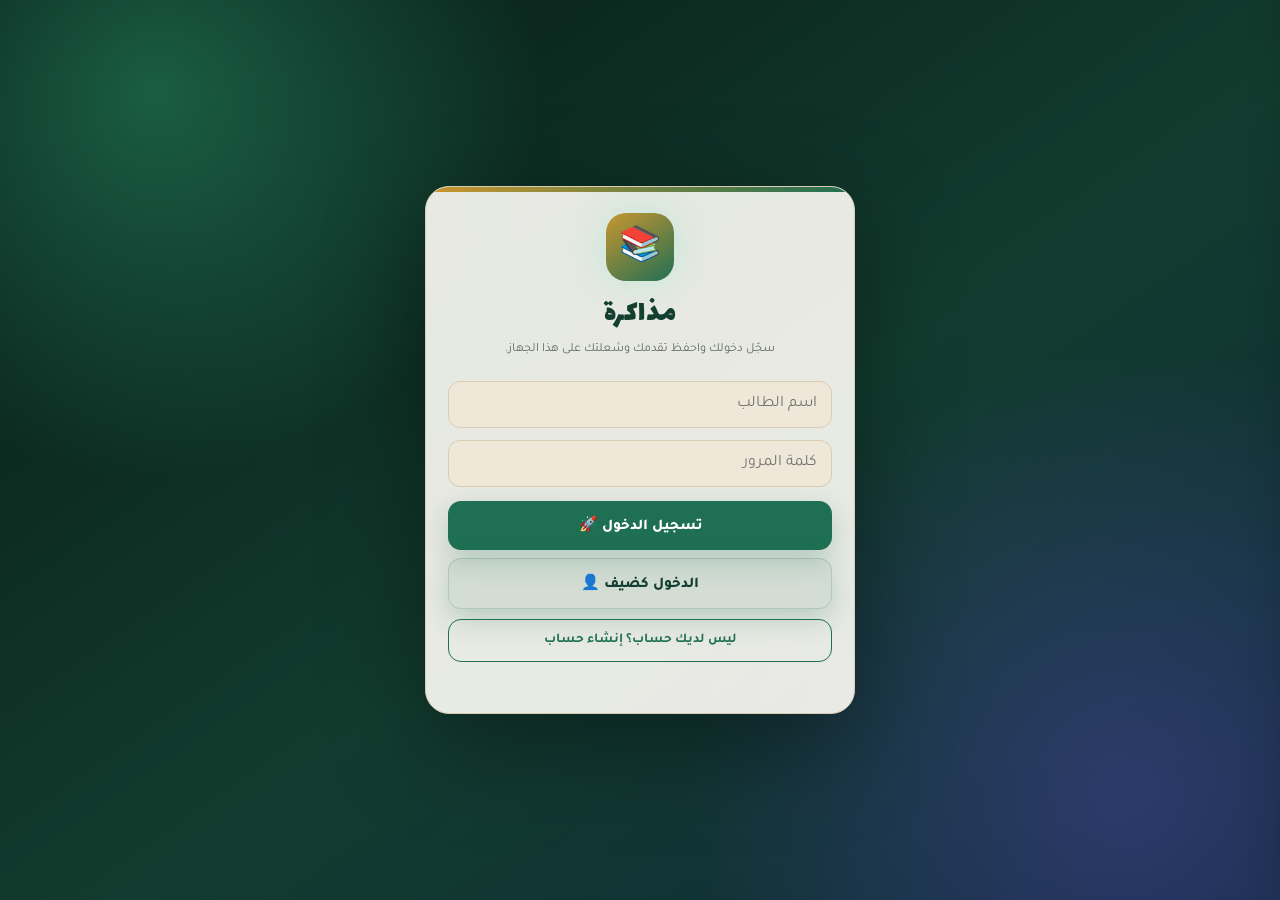
<file: index.html>
<!DOCTYPE html>
<html lang="ar" dir="rtl">
<head>
<meta charset="UTF-8">
<meta name="viewport" content="width=device-width, initial-scale=1, viewport-fit=cover">
<title>مذاكرة — منصة الامتحانات الإلكترونية</title>
<link rel="preconnect" href="https://fonts.googleapis.com">
<link rel="preconnect" href="https://fonts.gstatic.com" crossorigin>
<link href="https://fonts.googleapis.com/css2?family=Lalezar&family=Tajawal:wght@400;500;700;900&display=swap" rel="stylesheet">
<link rel="stylesheet" href="style.css">
<script>
(function(){
  try{
    const low=(navigator.deviceMemory&&navigator.deviceMemory<=4)||(navigator.hardwareConcurrency&&navigator.hardwareConcurrency<=4)||navigator.connection?.saveData;
    if(low) document.documentElement.classList.add("performance-mode");
    // A manual choice from Settings always wins over the automatic guess above.
    const pref=localStorage.getItem('studydz_effects');
    if(pref==='on') document.documentElement.classList.remove('performance-mode');
    if(pref==='off') document.documentElement.classList.add('performance-mode');
  }catch(e){}
})();
</script>
<link rel="manifest" href="manifest.webmanifest">
<meta name="theme-color" content="#123f30">
<meta name="mobile-web-app-capable" content="yes">
<meta name="apple-mobile-web-app-capable" content="yes">
<meta name="apple-mobile-web-app-status-bar-style" content="black-translucent">
<meta name="apple-mobile-web-app-title" content="Study DZ">
<link rel="apple-touch-icon" href="assets/icons/icon-192.png">
<link rel="icon" href="assets/icons/icon-192.png" type="image/png">
</head>
<body>

<div class="login-screen" id="loginScreen">
  <div class="login-card">
    <div class="login-logo">📚</div>
    <h1>مذاكرة</h1>
    <p id="loginTitle">سجّل دخولك واحفظ تقدمك وشعلتك على هذا الجهاز.</p>
    <input class="login-input" id="loginName" placeholder="اسم الطالب" autocomplete="username" maxlength="24">
    <input class="login-input" id="loginPass" type="password" placeholder="كلمة المرور" autocomplete="current-password" minlength="6">
<div id="signupOnly" class="signup-only">
      <div class="avatar-picker">
        <input type="file" id="signupAvatar" accept="image/*" hidden onchange="previewSignupAvatar(this)">
        <button type="button" class="avatar-pick-btn" onclick="document.getElementById('signupAvatar').click()">
          <span class="signup-avatar-preview" id="signupAvatarPreview">👤</span>
          <span><b>صورة الحساب</b><small>PNG / JPG — اختيارية</small></span>
        </button>
      </div>
      <input class="login-input" id="loginPassConfirm" type="password" placeholder="تأكيد كلمة المرور" autocomplete="new-password" minlength="6">
      <label class="checkline"><input type="checkbox" id="robotCheck"> <span>أنا لست روبوتًا 🤖</span></label>
      <label class="checkline"><input type="checkbox" id="termsCheck"> <span>أوافق على <button type="button" class="inline-link" onclick="openTerms()">الشروط وسياسة الاستخدام</button></span></label>
    </div>
    <button type="button" class="login-btn" onclick="submitAuth()" id="authBtn" data-auth-btn disabled>تسجيل الدخول 🚀</button>
    <button type="button" class="login-btn guest-btn" onclick="continueAsGuest()" data-auth-btn disabled>الدخول كضيف 👤</button>
    <button type="button" class="login-switch" onclick="toggleAuthMode()" id="authSwitch" data-auth-btn disabled>ليس لديك حساب؟ إنشاء حساب</button>
    <div class="login-msg" id="authLoadingNote" style="opacity:.55">جارٍ تجهيز التطبيق...</div>
    <div class="login-msg" id="loginMsg"></div>
  </div>
</div>


<div class="terms-modal" id="termsModal" aria-hidden="true">
  <div class="terms-card">
    <button class="terms-close" onclick="closeTerms()">✕</button>
    <h2>الشروط وسياسة الاستخدام</h2>
    <p>استخدم المنصة للتعلم والمراجعة بشكل مسؤول. الحسابات في هذه النسخة تُحفظ محليًا على جهازك، لذلك حذف بيانات المتصفح قد يحذف الحساب والتقدم.</p>
    <p>لا تشارك كلمة مرورك مع الآخرين. تحقق «أنا لست روبوتًا» هنا تحقق واجهة بسيط وليس CAPTCHA حقيقيًا لخادم.</p>
    <button class="login-btn" onclick="acceptTerms()">موافق</button>
  </div>
</div>

<div class="app" id="app">

  <div class="topbar">
    <div class="brand">
      <div class="mark">📗</div>
      <div>
        <div class="name">مذاكرة</div>
        <div class="sub">امتحانات إلكترونية لكل المستويات</div>
      </div>
    </div>
    <div class="top-actions">
      <button class="profile-pill" onclick="openSettings()" aria-label="الإعدادات">
        <span class="top-avatar" id="topAvatar">👤</span>
        <span id="userNameTop">زائر</span>
      </button>
      <button class="iconbtn" onclick="openGlobalSearch()" title="بحث سريع">🔎</button>
      <button class="iconbtn settings-gear" onclick="openSettings()" title="الإعدادات">⚙️</button>
      <button class="iconbtn" id="themeBtn">🌙</button>
    </div>
  </div>

  <!-- HOME -->
  <section class="screen active" id="screen-home">
    <div class="hero">
      <h1 id="greetLine">مرحبًا بك 👋</h1>
      <p>اختر مستواك، اختبر نفسك، وتابع تقدمك خطوة بخطوة. وما ننساوش القرآن يرافقك في المراجعة.</p>
    </div>

    <div class="daily-card">
      <div class="daily-flame">🔥</div>
      <div><b>الشعلة اليومية</b><small id="dailyStreakText">ابدأ تمرينًا اليوم للمحافظة على الشعلة</small></div>
      <strong id="dailyStreakCount">0</strong>
    </div>

    <div class="sectiontitle"><h2>ماذا تريد أن تدرس اليوم؟</h2></div>
    <div class="levels">
      <button class="levelcard" data-level="ابتدائي" onclick="goGrades(this)">
        <span class="ic">🟢</span><b>ابتدائي</b><small>1 - 5</small>
      </button>
      <button class="levelcard" data-level="متوسط" onclick="goGrades(this)">
        <span class="ic">🔵</span><b>متوسط</b><small>1 - 4</small>
      </button>
      <button class="levelcard" data-level="ثانوي" onclick="goGrades(this)">
        <span class="ic">🟣</span><b>ثانوي</b><small>1 - 3</small>
      </button>
    </div>

    <div class="sectiontitle"><h2>وصول سريع</h2></div>
    <div class="quicklinks">
      <button class="quicklink" onclick="showScreen('screen-quran')">
        <span class="ic">🎧</span><div><b>الدراسة مع القرآن</b><small>شغّل التلاوة أثناء المراجعة</small></div>
      </button>
      <button class="quicklink" onclick="openSocialHub()">
        <span class="ic">👥</span><div><b>الأصدقاء والدردشة</b><small>أضف أصدقاء وشارك إنجازاتك</small></div>
      </button>
      <button class="quicklink" onclick="showScreen('screen-progress'); renderProgress();">
        <span class="ic">📊</span><div><b>تقدمي وإنجازاتي</b><small id="ptsQuick">0 نقطة</small></div>
      </button>
      <button class="quicklink" onclick="showScreen('screen-tools'); initCenturyTools();">
        <span class="ic">⚡</span><div><b>مركز الأدوات الذكي</b><small>تركيز · خطة · بطاقات · بحث سريع</small></div>
      </button>
    </div>
  </section>

  <!-- GRADES -->
  <section class="screen" id="screen-grades">
    <div class="backrow">
      <button class="backbtn" onclick="showScreen('screen-home')">→</button>
      <div class="crumb">المستوى: <b id="crumbLevel"></b></div>
    </div>
    <div class="sectiontitle"><h2>اختر السنة الدراسية</h2></div>
    <div class="grid3" id="gradesGrid"></div>
  </section>

  <!-- SUBJECTS -->
  <section class="screen" id="screen-subjects">
    <div class="backrow">
      <button class="backbtn" onclick="showScreen('screen-grades')">→</button>
      <div class="crumb"><b id="crumbGrade"></b></div>
    </div>
    <div class="sectiontitle"><h2>اختر المادة</h2></div>
    <div class="grid2" id="subjectsGrid"></div>
  </section>

  <!-- EXAM SETUP -->
  <section class="screen" id="screen-setup">
    <div class="backrow">
      <button class="backbtn" onclick="showScreen('screen-subjects')">→</button>
      <div class="crumb" id="crumbSubject"></div>
    </div>
    <div class="examcard">
      <h3 id="setupTitle">إعداد الامتحان</h3>
      <p>مرحلة واحدة فقط لكل مادة حاليًا. الأسئلة متنوعة وتتجدد تلقائيًا.</p><div class="stagebadge">🏁 المرحلة 1 · الحالية</div><div class="locknote">بعد إتمام هذه المرحلة في هذه المادة والسنة، تُغلق 🔒 ولا يمكن إعادة فتحها حتى يصل تحديث جديد للموقع.</div><div class="ai-note">🤖 نمط ذكي: ينوّع نوع السؤال والخيارات بدل تكرار نفس السؤال.</div>
      <div class="optrow">
        <b>عدد الأسئلة</b>
        <div class="pillgroup" id="qcountPills">
          <button class="pill" data-v="5" onclick="setPick(this,'count')">5</button>
          <button class="pill on" data-v="10" onclick="setPick(this,'count')">10</button>
          <button class="pill" data-v="15" onclick="setPick(this,'count')">15</button>
        </div>
      </div>
      <div class="optrow">
        <b>الوقت لكل سؤال</b>
        <div class="pillgroup" id="timePills">
          <button class="pill" data-v="20" onclick="setPick(this,'time')">20 ث</button>
          <button class="pill on" data-v="40" onclick="setPick(this,'time')">40 ث</button>
          <button class="pill" data-v="60" onclick="setPick(this,'time')">60 ث</button>
        </div>
      </div>
      <div class="optrow">
        <b>تشغيل القرآن أثناء الامتحان</b>
        <div class="pillgroup">
          <button class="pill" id="qtoggleOff" onclick="setQuranDuringExam(false)">لا</button>
          <button class="pill on" id="qtoggleOn" onclick="setQuranDuringExam(true)">نعم</button>
        </div>
      </div>
      <button class="startbtn" onclick="startExam()">ابدأ الامتحان 🚀</button>
    </div>
  </section>

  <!-- EXAM RUNNER -->
  <section class="screen" id="screen-exam">
    <div class="examtop">
      <div class="qcount" id="examQCount">السؤال 1 من 10</div>
      <div class="timer" id="examTimer">⏱ 40</div>
    </div>
    <div class="progressbar"><i id="examProgress" style="width:10%"></i></div>
    <div class="qcard">
      <div class="qtext" id="examQText">...</div>
      <div id="examOpts"></div>
    </div>
    <div class="navrow">
      <button class="navbtn primary" id="examNextBtn" onclick="nextQuestion()">السؤال التالي ←</button>
    </div>
  </section>

  <!-- RESULTS -->
  <section class="screen" id="screen-results">
    <div class="resultwrap">
      <h2 style="color:var(--green-deep);margin-bottom:2px">نتيجة الامتحان</h2>
      <div style="opacity:.55;font-size:13px;margin-bottom:6px" id="resultSubtitle"></div>
      <div class="scorering" id="scoreRing" style="--pct:0">
        <b id="scorePct">0%</b><span>النتيجة</span>
      </div>
      <div class="statsrow">
        <div><b style="color:var(--green)" id="correctCount">0</b><small>إجابات صحيحة</small></div>
        <div><b style="color:var(--red)" id="wrongCount">0</b><small>إجابات خاطئة</small></div>
      </div>
      <div class="pointsbanner" id="pointsBanner">+0 نقطة 🏆</div>
      <div class="navrow">
        <button class="navbtn" onclick="showScreen('screen-review')">راجع الأخطاء 📋</button>
        <button class="navbtn primary" onclick="showScreen('screen-home')">الرئيسية 🏠</button>
      </div>
      <button class="navbtn" style="width:100%;margin-top:10px" onclick="exportResultsPDF('last')">تصدير النتيجة كـ PDF 🖨️</button>
    </div>
  </section>

  <!-- REVIEW -->
  <section class="screen" id="screen-review">
    <div class="backrow">
      <button class="backbtn" onclick="showScreen('screen-results')">→</button>
      <div class="crumb">مراجعة الإجابات</div>
    </div>
    <div id="reviewList"></div>
  </section>

  <!-- PROGRESS -->
  <section class="screen" id="screen-progress">
    <div class="backrow">
      <button class="backbtn" onclick="showScreen('screen-home')">→</button>
      <div class="crumb">تقدمي وإنجازاتي</div>
    </div>
    <div class="levelbar">
      <div class="top"><b id="progBadgeName">مبتدئ 🌱</b><small id="progPts">0 نقطة · 🔥 <span id="streakCount">0</span></small></div>
      <div class="meter"><i id="progMeter" style="width:0%"></i></div>
    </div>
    <div class="sectiontitle"><h2>الأوسمة</h2></div>
    <div class="badgesgrid" id="badgesGrid"></div>
    <div class="sectiontitle"><h2>الإنجازات</h2></div>
    <div class="badgesgrid achievementsgrid" id="achievementsGrid"></div>
    <div class="sectiontitle"><h2>سجل الامتحانات</h2><span id="historyCount"></span></div>
    <button class="navbtn" style="margin-bottom:12px" onclick="exportResultsPDF('all')">تصدير كل النتائج كـ PDF 🖨️</button>
    <div id="historyList"></div>
  </section>


  <!-- SOCIAL -->
  <section class="screen" id="screen-social">
    <div class="backrow">
      <button class="backbtn" onclick="showScreen('screen-home')">→</button>
      <div class="crumb">الأصدقاء والدردشة</div>
    </div>

    <div class="social-hero">
      <div class="social-avatar" id="socialMyAvatar">👤</div>
      <div>
        <h2 id="socialMyName">ملفي</h2>
        <p id="socialMyUsername">@username</p>
      </div>
      <button class="share-mini" onclick="shareProfile()">مشاركة</button>
    </div>

    <div class="social-card">
      <h3>➕ إضافة صديق</h3>
      <div class="social-add-row">
        <input id="friendUsernameInput" maxlength="20" placeholder="@username">
        <button onclick="addFriendByUsername()">إضافة</button>
      </div>
      <small>يمكنك أيضًا مشاركة اسم المستخدم مع أصدقائك عبر أي تطبيق يدعم المشاركة.</small>
    </div>

    <div class="sectiontitle"><h2>أصدقائي</h2><span id="friendsCount">0</span></div>
    <div id="friendsList" class="friends-list"></div>

    <div class="sectiontitle"><h2>الدردشة</h2></div>
    <div class="social-card chat-card">
      <div class="chat-with" id="chatWithLabel">اختر صديقًا لبدء الدردشة</div>
      <div id="chatMessages" class="chat-messages"></div>
      <div class="chat-input-row">
        <input id="chatInput" placeholder="اكتب رسالة..." disabled onkeydown="if(event.key==='Enter')sendChatMessage()">
        <button id="chatSendBtn" onclick="sendChatMessage()" disabled>إرسال</button>
      </div>
    </div>

    <div class="sectiontitle"><h2>إنجازاتي القابلة للمشاركة</h2></div>
    <div class="social-card">
      <p>شارك إنجازك على واتساب أو تيليغرام أو أي منصة يدعمها جهازك، واحصل على <b>+10 نقاط</b> عند أول مشاركة ناجحة كل يوم.</p>
      <div id="shareAchievementsList"></div>
      <button class="share-achievement-btn" onclick="shareLatestAchievement()">🏆 مشاركة آخر إنجاز +10</button>
    </div>
  </section>

  <!-- ASSIGNMENTS / TESTS FROM EXAMDZ -->
  <section class="screen" id="screen-papers">
    <div class="backrow">
      <button class="backbtn" onclick="showScreen('screen-home')">→</button>
      <div class="crumb">الفروض والاختبارات</div>
    </div>
    <div class="papers-hero">
      <div class="papers-icon">📝</div>
      <div>
        <h2>فروض واختبارات الفصل 2 و3</h2>
        <p>مواضيع من بنك ExamDZ، مرتبة حسب الطور والسنة والمادة. اضغط لفتح المواضيع الأصلية.</p>
      </div>
    </div>
    <div class="paper-filters">
      <label>الطور
        <select id="papersLevel" onchange="renderPapers()">
          <option value="متوسط">متوسط</option>
          <option value="ابتدائي">ابتدائي</option>
          <option value="ثانوي">ثانوي</option>
        </select>
      </label>
      <label>السنة
        <select id="papersGrade" onchange="renderPapers()"></select>
      </label>
      <label>المادة
        <select id="papersSubject" onchange="renderPapers()"></select>
      </label>
    </div>
    <div class="semester-grid">
      <article class="semester-card semester-two">
        <div class="semester-head"><span>📘</span><div><b>الفصل الثاني</b><small>فروض + اختبارات</small></div></div>
        <p>افتح مواضيع الفصل الثاني الخاصة بالسنة والمادة المختارة.</p>
        <button class="paper-open" onclick="openExamDZPaper(2)">عرض مواضيع الفصل الثاني ↗</button>
      </article>
      <article class="semester-card semester-three">
        <div class="semester-head"><span>📕</span><div><b>الفصل الثالث</b><small>فروض + اختبارات</small></div></div>
        <p>افتح مواضيع الفصل الثالث الخاصة بالسنة والمادة المختارة.</p>
        <button class="paper-open" onclick="openExamDZPaper(3)">عرض مواضيع الفصل الثالث ↗</button>
      </article>
    </div>
    <div class="source-note">المصدر: ExamDZ · Study DZ يعرض روابط المواضيع الأصلية ولا ينسخ ملفات PDF داخل الموقع.</div>
  </section>

  <!-- CENTURY TOOLS -->
  <section class="screen" id="screen-tools">
    <div class="backrow"><button class="backbtn" onclick="showScreen('screen-home')">→</button><div class="crumb">مركز الأدوات الذكي</div></div>
    <div class="tools-hero"><div class="tools-orb">⚡</div><div><h2>Study DZ — Century Mode</h2><p>كل ما تحتاجه للمراجعة في مكان واحد: تركيز، خطة، بطاقات وإحصائيات.</p></div></div>
    <div class="tool-grid">
      <button class="tool-card" onclick="openFocusTimer()"><span>⏱️</span><b>وضع التركيز</b><small>جلسة بومودورو بدون تشتيت</small></button>
      <button class="tool-card" onclick="openPlanner()"><span>🗓️</span><b>خطة اليوم</b><small>أنشئ مهامك وتتبع إنجازك</small></button>
      <button class="tool-card" onclick="openFlashcards()"><span>🧠</span><b>بطاقات ذكية</b><small>اصنع بطاقات حفظ سريعة</small></button>
      <button class="tool-card" onclick="showStudyStats()"><span>📈</span><b>تحليلاتي</b><small>نقاط، امتحانات، دقة وشعلة</small></button>
      <button class="tool-card" onclick="installStudyApp()"><span>📲</span><b>تثبيت التطبيق</b><small>أضفه للشاشة الرئيسية إن كان مدعومًا</small></button>
      <button class="tool-card" onclick="openGlobalSearch()"><span>🔎</span><b>بحث سريع</b><small>ابحث عن سورة أو مادة أو امتحان</small></button>
    </div>
    <div id="toolsOutput" class="tools-output"></div>
  </section>

  <!-- QURAN -->
  <section class="screen" id="screen-quran">
    <div class="quran-premium" id="fullQuranOnline">
      <div class="quran-premium-head">
        <div class="quran-emblem">☪</div>
        <div>
          <div class="quran-kicker">القرآن الكريم</div>
          <h2>استماع السور أونلاين</h2>
          <p>جميع السور متاحة للاستماع مباشرة من داخل الموقع</p>
        </div>
      </div>
      <div class="quran-player-card">
        <div class="quran-now-cover" id="quranNowCover">﷽</div>
        <div class="quran-now-meta">
          <span>يُستمع الآن</span>
          <h3 id="quranNowTitle">اختر سورة</h3>
          <small id="quranNowReader">رواية حفص عن عاصم</small>
        </div>
      </div>
      <audio id="quranAudio" controls preload="none"></audio>
      <div class="quran-tools">
        <input id="quranOnlineSearch" class="quran-search" placeholder="ابحث عن اسم السورة أو رقمها..." oninput="renderOnlineSurahs()">
        <select id="quranReaderSelect" onchange="renderOnlineSurahs()">
          <option value="ar.alafasy">مشاري العفاسي</option>
          <option value="ar.abdulbasitmurattal">عبد الباسط عبد الصمد</option>
          <option value="ar.husary">محمود خليل الحصري</option>
        </select>
      </div>
      <div class="quran-surah-count"><b>114</b><span>سورة متاحة للاستماع</span></div>
      <div id="onlineSurahGrid" class="online-surah-grid"></div>
    </div>

    <div class="backrow">
      <button class="backbtn" onclick="showScreen('screen-home')">→</button>
      <div class="crumb">الدراسة مع القرآن</div>
    </div>
    <div class="qsheet">
      <h3>🎧 رفيقك في المراجعة</h3>
      <p class="hint">استمع إلى السور المرفقة مباشرة، ويمكنك أيضًا إضافة ملفات تلاوة من جهازك. تُحفظ إعدادات الصوت والمؤقت تلقائيًا.</p>

      <div class="uploadbox">
        <b>📂 أضف تلاوات أخرى</b>
        <small>اختر ملفًا أو أكثر بصيغة mp3 / m4a</small>
        <input type="file" id="audioInput" accept="audio/*" multiple style="display:none" onchange="handleFiles(this.files)">
        <button class="filepill" onclick="document.getElementById('audioInput').click()">اختيار ملفات</button>
      </div>

      <div class="uploadbox yt-box">
        <b>🎬 أضف من يوتيوب (اختياري)</b>
        <small>الصق رابط فيديو/تلاوة من يوتيوب — يبقى MP3 المحلي هو الأساس، ويوتيوب خيار إضافي فقط</small>
        <div class="yt-add-row">
          <input type="text" id="ytUrlInput" class="yt-url-input" placeholder="https://youtube.com/watch?v=...">
          <button class="filepill" onclick="addYouTubeTrack()">إضافة +</button>
        </div>
      </div>

      <input type="text" id="quranSearch" class="quran-search" placeholder="🔎 ابحث عن سورة في قائمتك..." oninput="filterPlaylist()">


      <div class="ytplayer" id="ytPlayerBox" style="display:none"><div id="ytPlayer"></div></div>
      <div class="playlist" id="playlistBox"></div>

      <div class="playerbar">
        <div class="now" id="nowPlaying">لم يتم اختيار تلاوة بعد</div>
        <div class="transport">
          <button onclick="playPrev()">⏮</button>
          <button class="play" id="playPauseBtn" onclick="togglePlay()">▶</button>
          <button onclick="playNext()">⏭</button>
        </div>
        <div class="rowline">
          <span>🔊</span>
          <input type="range" id="volumeSlider" min="0" max="100" value="80" oninput="setVolume(this.value)">
        </div>
        <div class="rowline">
          <span>🔁</span>
          <select id="loopMode" onchange="saveQuranSettings()">
            <option value="all">تكرار القائمة كاملة</option>
            <option value="one">تكرار السورة الحالية</option>
            <option value="none">بدون تكرار</option>
          </select>
        </div>
        <div class="rowline">
          <span>⏳ إيقاف بعد</span>
          <select id="sleepTimer" onchange="setSleepTimer(this.value)">
            <option value="0">بدون مؤقت</option>
            <option value="15">15 دقيقة</option>
            <option value="30">30 دقيقة</option>
            <option value="60">60 دقيقة</option>
          </select>
        </div>
      </div>
    </div>
    <audio id="audioEl"></audio>
  </section>

</div>

<!-- SETTINGS DRAWER -->
<div class="settings-overlay" id="settingsOverlay" onclick="closeSettings()"></div>
<aside class="settings-drawer" id="settingsDrawer" aria-hidden="true">
  <div class="settings-head">
    <div>
      <small>STUDY DZ</small>
      <h2 id="settingsTitle">الإعدادات</h2>
    </div>
    <button class="settings-close" onclick="closeSettings()">✕</button>
  </div>

  <div class="settings-profile">
    <button class="settings-avatar-wrap" onclick="document.getElementById('settingsAvatarInput').click()">
      <span class="settings-avatar" id="settingsAvatar">👤</span>
      <i>📷</i>
    </button>
    <input type="file" id="settingsAvatarInput" accept="image/*" hidden onchange="changeProfileImage(this)">
    <div><b id="settingsDisplayName">الطالب</b><small>حساب محلي على هذا الجهاز</small></div>
  </div>

  <div class="settings-section">
    <div class="settings-section-title"><span>👤</span><b id="accountSettingsLabel">الحساب</b></div>
    <label class="settings-field">
      <span id="editNameLabel">تعديل الاسم</span>
      <div class="settings-inline">
        <input id="settingsNameInput" maxlength="24" placeholder="اسم جديد">
        <button onclick="saveDisplayName()" id="saveNameBtn">حفظ</button>
      </div>
    </label>
    <button class="settings-action danger" onclick="logout()"><span>🚪</span><b id="logoutLabel">تسجيل الخروج</b></button>
  </div>

  <div class="settings-section">
    <div class="settings-section-title"><span>🌐</span><b id="languageSettingsLabel">اللغة</b></div>
    <label class="settings-field">
      <span id="languageLabel">لغة الواجهة</span>
      <select id="languageSelect" onchange="setAppLanguage(this.value)">
        <option value="ar">العربية</option>
        <option value="en">English</option>
        <option value="fr">Français</option>
      </select>
    </label>
  </div>

  <div class="settings-section">
    <div class="settings-section-title"><span>🔔</span><b>تذكير المراجعة اليومي</b></div>
    <label class="settings-field">
      <span>وقت التذكير</span>
      <div class="settings-inline">
        <input type="time" id="reminderTimeInput" value="18:00">
        <button onclick="saveReminderSettings()">حفظ</button>
      </div>
    </label>
    <button class="settings-action" id="reminderToggleBtn" onclick="toggleDailyReminder()"><span>🔕</span><b>تفعيل التذكير</b></button>
    <div class="hint" style="margin-top:8px">يعمل التذكير أثناء فتح المتصفح أو التطبيق على جهازك في الوقت المحدد.</div>
  </div>

  <div class="settings-section">
    <div class="settings-section-title"><span>✨</span><b id="versionSettingsLabel">نسخة الموقع</b></div>
    <div class="version-card">
      <div><span class="version-badge">v2.6</span><b>Study DZ</b></div>
      <small id="versionText">نسخة 2026 · واجهة جديدة + ExamDZ + حسابات محلية</small>
    </div>
  </div>

  <div class="settings-section">
    <div class="settings-section-title"><span>⚡</span><b>الأداء والتأثيرات</b></div>
    <button class="settings-action" id="effectsToggleBtn" onclick="toggleEffects()"><span>✨</span><b>التأثيرات مفعّلة</b></button>
    <div class="hint" style="margin-top:8px">التأثيرات البصرية (التمويه والحركات) قد تُبطئ الأجهزة الضعيفة. الموقع يكتشف ذلك تلقائيًا، لكن يمكنك التحكم يدويًا من هنا في أي وقت.</div>
  </div>
</aside>

<div class="search-overlay" id="searchOverlay" aria-hidden="true">
  <div class="search-card">
    <div class="search-head">
      <input id="globalSearchInput" placeholder="ابحث عن سورة أو مادة أو قسم..." oninput="runGlobalSearch(this.value)">
      <button class="search-close" onclick="closeGlobalSearch()">✕</button>
    </div>
    <div id="globalSearchResults" class="search-results"></div>
  </div>
</div>

<div id="printReport" class="print-report"></div>

<div class="miniplayer" id="miniPlayer">
  <div class="inner">
    <span>🎧</span>
    <span id="miniTrackName">تلاوة</span>
    <button onclick="togglePlay()" id="miniPlayBtn">⏸</button>
  </div>
</div>

<div class="bottomnav">
  <button class="navitem active" data-s="screen-home" onclick="showScreen('screen-home')"><span class="ic">🏠</span>الرئيسية</button>
  <button class="navitem" data-s="screen-papers" onclick="showScreen('screen-papers'); renderPapers();"><span class="ic">📝</span>الفروض</button>
  <button class="navitem" data-s="screen-quran" onclick="showScreen('screen-quran')"><span class="ic">🎧</span>القرآن</button>
  <button class="navitem" data-s="screen-progress" onclick="showScreen('screen-progress'); renderProgress();"><span class="ic">📊</span>تقدمي</button>
  <button class="navitem" data-s="screen-social" onclick="openSocialHub()"><span class="ic">👥</span>الأصدقاء</button>
  <button class="navitem" data-s="screen-tools" onclick="showScreen('screen-tools'); initCenturyTools();"><span class="ic">⚡</span>أدوات</button>
</div>

<script src="js/users.js"></script>
<script src="js/quran.js"></script>
<script src="js/social.js"></script>
<script src="js/app.js"></script>
<script src="js/century.js"></script>
<script>if("serviceWorker" in navigator){navigator.serviceWorker.register("sw.js?v=4").catch(()=>{});}</script>
</body>
</html>
</file>
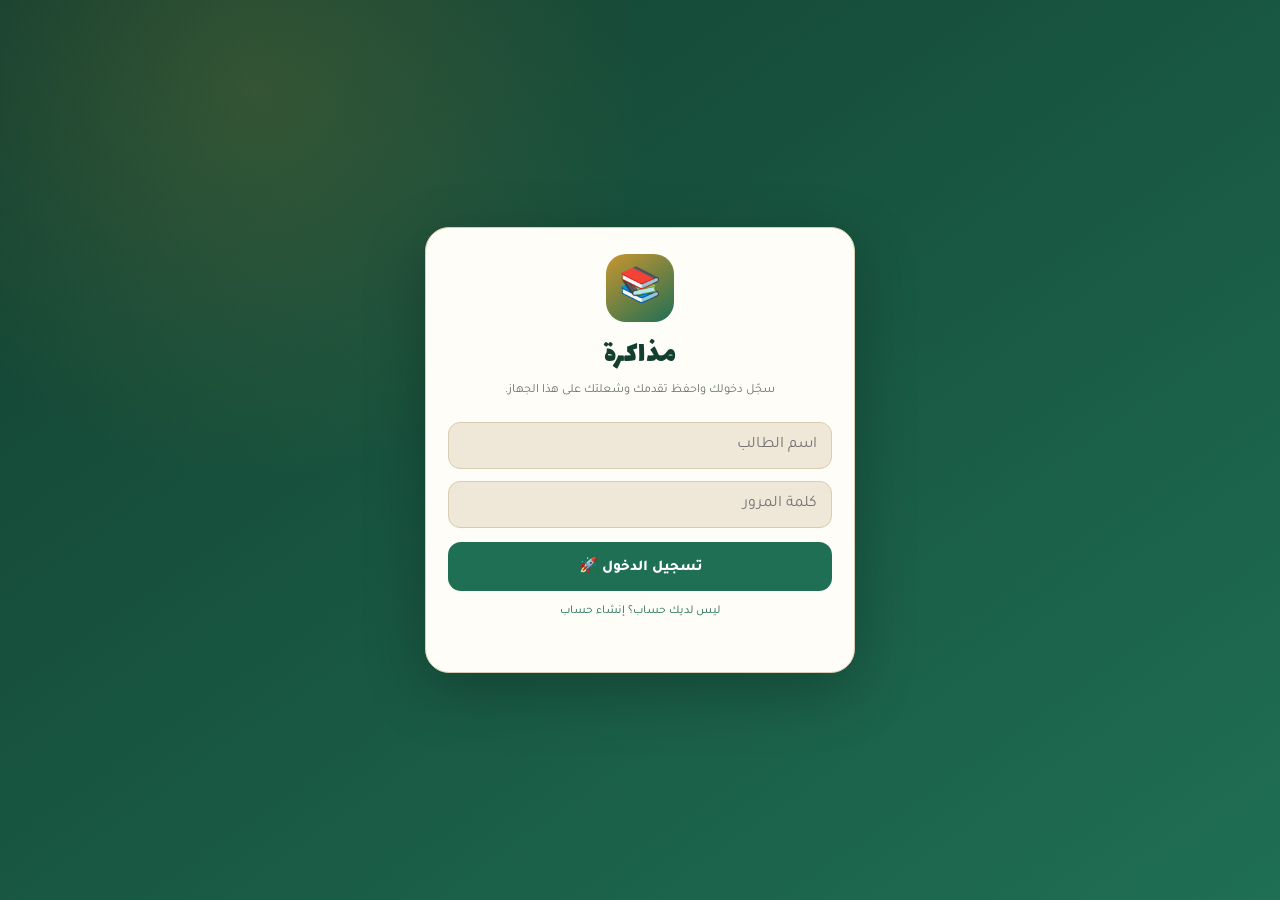
<file: original.html>
<!DOCTYPE html>
<html lang="ar" dir="rtl">
<head>
<meta charset="UTF-8">
<meta name="viewport" content="width=device-width, initial-scale=1, viewport-fit=cover">
<title>مذاكرة — منصة الامتحانات الإلكترونية</title>
<link rel="preconnect" href="https://fonts.googleapis.com">
<link rel="preconnect" href="https://fonts.gstatic.com" crossorigin>
<link href="https://fonts.googleapis.com/css2?family=Lalezar&family=Tajawal:wght@400;500;700;900&display=swap" rel="stylesheet">
<style>
:root{
  --ink:#1c2b24;
  --paper:#f6f2e8;
  --paper-2:#efe8d8;
  --green:#1f6f54;
  --green-deep:#123f30;
  --gold:#c9962f;
  --red:#b9482f;
  --line:#d8cdb2;
  --card:#fffdf8;
  --shadow: 0 1px 0 rgba(28,43,36,.06);
  --radius:14px;
  box-sizing:border-box;
  padding-top:env(safe-area-inset-top,0px);
  padding-bottom:env(safe-area-inset-bottom,0px);
}
:root:not([data-theme="light"]){
  @media (prefers-color-scheme: dark){
    --ink:#eae4d4;
    --paper:#0f1d17;
    --paper-2:#152820;
    --green:#3fa483;
    --green-deep:#8fd6bb;
    --gold:#e0b656;
    --red:#e07659;
    --line:#26392f;
    --card:#132119;
  }
}
:root[data-theme="dark"]{
  --ink:#eae4d4;
  --paper:#0f1d17;
  --paper-2:#152820;
  --green:#3fa483;
  --green-deep:#8fd6bb;
  --gold:#e0b656;
  --red:#e07659;
  --line:#26392f;
  --card:#132119;
}
*{box-sizing:border-box}
html,body{height:100%;margin:0}
html{scroll-padding-top:env(safe-area-inset-top,0px);}
body{
  background:var(--paper);
  color:var(--ink);
  font-family:'Tajawal',sans-serif;
  min-height:100%;
  background-image:
    linear-gradient(var(--line) 1px, transparent 1px);
  background-size: 100% 34px;
  transition:background-color .3s,color .3s;
}
h1,h2,h3,.display{font-family:'Lalezar',cursive; font-weight:400; letter-spacing:.5px;}
button{font-family:inherit;cursor:pointer;}
.app{max-width:720px;margin:0 auto;padding:18px 16px calc(90px + env(safe-area-inset-bottom,0px));min-height:100%;}
.topbar{
  display:flex;align-items:center;justify-content:space-between;
  padding:10px 2px 18px;
}
.brand{display:flex;align-items:center;gap:10px}
.brand .mark{
  width:40px;height:40px;border-radius:10px;
  background:linear-gradient(160deg,var(--green),var(--green-deep));
  display:flex;align-items:center;justify-content:center;font-size:20px;color:#fff;
  box-shadow:var(--shadow);
}
.brand .name{font-family:'Lalezar';font-size:22px;color:var(--green-deep);line-height:1}
.brand .sub{font-size:11px;color:var(--ink);opacity:.55}
.iconbtn{
  width:38px;height:38px;border-radius:10px;border:1px solid var(--line);
  background:var(--card);display:flex;align-items:center;justify-content:center;font-size:17px;
}
.screen{display:none;animation:rise .25s ease;}
.screen.active{display:block}
@keyframes rise{from{opacity:0;transform:translateY(6px)}to{opacity:1;transform:translateY(0)}}

/* ---- Home ---- */
.hero{
  background:linear-gradient(150deg,var(--green-deep),var(--green));
  border-radius:20px;padding:22px 20px;color:#fbf8ee;position:relative;overflow:hidden;margin-bottom:20px;
  box-shadow:0 6px 20px rgba(18,63,48,.25);
}
.hero::after{
  content:"";position:absolute;left:-30px;bottom:-40px;width:150px;height:150px;
  background:radial-gradient(circle, rgba(255,255,255,.12), transparent 70%);
}
.hero h1{font-size:30px;margin:0 0 6px}
.hero p{margin:0;opacity:.88;font-size:14.5px;max-width:32ch}

.sectiontitle{display:flex;align-items:baseline;justify-content:space-between;margin:22px 2px 10px}
.sectiontitle h2{font-size:19px;margin:0;color:var(--green-deep)}
.sectiontitle span{font-size:12.5px;opacity:.55}

.levels{display:grid;grid-template-columns:1fr 1fr 1fr;gap:10px}
.levelcard{
  background:var(--card);border:1px solid var(--line);border-radius:var(--radius);
  padding:16px 8px;text-align:center;box-shadow:var(--shadow);
}
.levelcard .ic{font-size:26px;display:block;margin-bottom:6px}
.levelcard b{display:block;font-size:14.5px}
.levelcard small{opacity:.55;font-size:11px}

.quicklinks{display:grid;grid-template-columns:1fr 1fr;gap:10px}
.quicklink{
  background:var(--card);border:1px solid var(--line);border-radius:var(--radius);
  padding:14px;display:flex;align-items:center;gap:10px;box-shadow:var(--shadow);text-align:right;
}
.quicklink .ic{font-size:22px}
.quicklink b{display:block;font-size:13.5px}
.quicklink small{opacity:.55;font-size:11px}

/* ---- back row ---- */
.backrow{display:flex;align-items:center;gap:10px;margin-bottom:16px}
.backbtn{
  border:1px solid var(--line);background:var(--card);border-radius:10px;
  width:36px;height:36px;display:flex;align-items:center;justify-content:center;font-size:15px;
}
.crumb{font-size:13px;opacity:.6}
.crumb b{opacity:1;color:var(--green-deep)}

/* ---- grade / subject grids ---- */
.grid3{display:grid;grid-template-columns:repeat(3,1fr);gap:10px}
.grid2{display:grid;grid-template-columns:repeat(2,1fr);gap:10px}
.tile{
  background:var(--card);border:1px solid var(--line);border-radius:var(--radius);
  padding:16px 10px;text-align:center;box-shadow:var(--shadow);position:relative;
}
.tile .ic{font-size:24px;display:block;margin-bottom:6px}
.tile b{font-size:13.5px;display:block}
.tile small{opacity:.5;font-size:10.5px}
.tile .badge-count{
  position:absolute;top:8px;left:8px;background:var(--gold);color:#3a2a05;
  font-size:9.5px;padding:2px 6px;border-radius:20px;font-weight:700;
}

/* ---- exam setup ---- */
.examcard{background:var(--card);border:1px solid var(--line);border-radius:16px;padding:20px;box-shadow:var(--shadow)}
.examcard h3{margin:0 0 4px;font-size:20px;color:var(--green-deep)}
.examcard p{margin:0 0 16px;font-size:13px;opacity:.6}
.optrow{display:flex;align-items:center;justify-content:space-between;padding:11px 0;border-top:1px dashed var(--line)}
.optrow:first-of-type{border-top:none}
.optrow b{font-size:13.5px;font-weight:700}
.pillgroup{display:flex;gap:6px}
.pill{border:1px solid var(--line);background:var(--paper-2);border-radius:20px;padding:6px 12px;font-size:12.5px}
.pill.on{background:var(--green);border-color:var(--green);color:#fff}
.startbtn{
  width:100%;margin-top:18px;background:var(--green);color:#fff;border:none;border-radius:12px;
  padding:15px;font-size:16px;font-weight:700;box-shadow:0 4px 14px rgba(31,111,84,.35);
}

/* ---- exam runner ---- */
.examtop{display:flex;align-items:center;justify-content:space-between;margin-bottom:14px}
.qcount{font-size:12.5px;opacity:.6}
.timer{
  font-family:'Lalezar';font-size:20px;color:var(--green-deep);display:flex;align-items:center;gap:6px;
}
.timer.warn{color:var(--red)}
.progressbar{height:6px;background:var(--paper-2);border-radius:6px;overflow:hidden;margin-bottom:20px}
.progressbar i{display:block;height:100%;background:var(--green);border-radius:6px;transition:width .25s}
.qcard{background:var(--card);border:1px solid var(--line);border-radius:16px;padding:20px;box-shadow:var(--shadow)}
.qcard .qtext{font-size:17px;line-height:1.7;margin-bottom:16px;font-weight:700}
.opt{
  display:block;width:100%;text-align:right;background:var(--paper-2);border:1.5px solid var(--line);
  border-radius:12px;padding:13px 14px;margin-bottom:9px;font-size:14.5px;transition:.15s;
}
.opt.sel{border-color:var(--green);background:rgba(31,111,84,.1)}
.opt.correct{border-color:var(--green);background:rgba(31,111,84,.18)}
.opt.wrong{border-color:var(--red);background:rgba(185,72,47,.14)}
.navrow{display:flex;gap:10px;margin-top:16px}
.navbtn{flex:1;border-radius:12px;padding:13px;font-size:14.5px;font-weight:700;border:1px solid var(--line);background:var(--card)}
.navbtn.primary{background:var(--green);color:#fff;border:none}

/* ---- results ---- */
.resultwrap{text-align:center}
.scorering{
  width:150px;height:150px;border-radius:50%;margin:10px auto 18px;
  display:flex;align-items:center;justify-content:center;flex-direction:column;
  background:conic-gradient(var(--green) calc(var(--pct)*1%), var(--paper-2) 0);
  position:relative;
}
.scorering::before{content:"";position:absolute;inset:10px;background:var(--card);border-radius:50%;}
.scorering b{position:relative;font-family:'Lalezar';font-size:34px;color:var(--green-deep)}
.scorering span{position:relative;font-size:11.5px;opacity:.6}
.statsrow{display:flex;justify-content:center;gap:22px;margin:14px 0 20px}
.statsrow div{text-align:center}
.statsrow b{display:block;font-family:'Lalezar';font-size:20px}
.statsrow small{opacity:.55;font-size:11px}
.pointsbanner{
  background:linear-gradient(120deg,var(--gold),#e8c877);color:#3a2a05;border-radius:14px;
  padding:12px;font-weight:700;font-size:14px;margin-bottom:16px;
}

/* ---- review ---- */
.reviewitem{background:var(--card);border:1px solid var(--line);border-radius:14px;padding:15px;margin-bottom:10px}
.reviewitem .qh{display:flex;justify-content:space-between;align-items:flex-start;gap:10px;margin-bottom:8px}
.reviewitem .qh b{font-size:14px;line-height:1.6}
.tag{font-size:11px;padding:3px 9px;border-radius:20px;white-space:nowrap}
.tag.ok{background:rgba(31,111,84,.15);color:var(--green)}
.tag.no{background:rgba(185,72,47,.15);color:var(--red)}
.reviewitem .ans{font-size:13px;opacity:.75;margin:3px 0}
.reviewitem .ans.right{color:var(--green);opacity:1}

/* ---- progress screen ---- */
.levelbar{background:var(--card);border:1px solid var(--line);border-radius:16px;padding:18px;margin-bottom:16px}
.levelbar .top{display:flex;justify-content:space-between;align-items:center;margin-bottom:8px}
.levelbar .top b{font-family:'Lalezar';font-size:19px;color:var(--green-deep)}
.levelbar .top small{opacity:.55}
.meter{height:10px;background:var(--paper-2);border-radius:8px;overflow:hidden}
.meter i{display:block;height:100%;background:linear-gradient(90deg,var(--gold),var(--green))}
.badgesgrid{display:grid;grid-template-columns:repeat(4,1fr);gap:8px;margin-top:4px}
.badgechip{
  background:var(--card);border:1px solid var(--line);border-radius:12px;padding:10px 4px;text-align:center;font-size:10.5px;
  opacity:.35;
}
.badgechip.unlocked{opacity:1;border-color:var(--gold)}
.badgechip .ic{font-size:20px;display:block;margin-bottom:3px}
.historyitem{
  display:flex;justify-content:space-between;align-items:center;background:var(--card);
  border:1px solid var(--line);border-radius:12px;padding:11px 14px;margin-bottom:8px;font-size:13px;
}
.historyitem .l{opacity:.6;font-size:11.5px}
.historyitem b{color:var(--green-deep)}
.emptynote{text-align:center;opacity:.5;padding:30px 10px;font-size:13.5px}

/* ---- Quran ---- */
.qsheet{
  background:var(--card);border:1px solid var(--line);border-radius:18px;padding:20px;
}
.qsheet h3{margin:0 0 4px;color:var(--green-deep)}
.qsheet p.hint{font-size:12.5px;opacity:.6;margin:0 0 16px;line-height:1.7}
.uploadbox{
  border:1.5px dashed var(--line);border-radius:14px;padding:20px;text-align:center;margin-bottom:16px;
  background:var(--paper-2);
}
.uploadbox b{display:block;font-size:14px;margin-bottom:4px}
.uploadbox small{opacity:.55;font-size:11.5px;display:block;margin-bottom:12px}
.filepill{
  background:var(--green);color:#fff;border:none;border-radius:20px;padding:9px 20px;font-size:13px;font-weight:700;
}
.playlist{max-height:180px;overflow-y:auto;margin-bottom:14px}
.trackrow{
  display:flex;align-items:center;gap:10px;padding:9px 10px;border-radius:10px;margin-bottom:5px;font-size:13px;
}
.trackrow.playing{background:rgba(31,111,84,.12)}
.trackrow .n{flex:1;overflow:hidden;text-overflow:ellipsis;white-space:nowrap}
.trackrow button{background:none;border:none;font-size:15px;opacity:.6}
.playerbar{background:var(--paper-2);border-radius:14px;padding:14px;}
.playerbar .now{font-size:13.5px;font-weight:700;margin-bottom:10px;text-align:center;min-height:18px}
.transport{display:flex;align-items:center;justify-content:center;gap:18px;margin-bottom:14px}
.transport button{
  background:var(--card);border:1px solid var(--line);border-radius:50%;width:44px;height:44px;font-size:16px;
}
.transport .play{width:56px;height:56px;background:var(--green);color:#fff;border:none;font-size:20px}
.rowline{display:flex;align-items:center;gap:10px;margin-bottom:10px;font-size:12.5px}
.rowline input[type=range]{flex:1;accent-color:var(--green)}
.rowline select{flex:1;background:var(--card);border:1px solid var(--line);border-radius:8px;padding:7px;font-size:12.5px;color:var(--ink)}
.miniplayer{
  position:fixed;left:0;right:0;bottom:64px;display:none;justify-content:center;z-index:20;
}
.miniplayer.show{display:flex}
.miniplayer .inner{
  background:var(--green-deep);color:#fbf8ee;border-radius:30px;padding:8px 16px;display:flex;align-items:center;gap:10px;
  box-shadow:0 6px 18px rgba(0,0,0,.25);font-size:12.5px;max-width:90%;
}
.miniplayer button{background:none;border:none;color:#fbf8ee;font-size:15px}

/* ---- bottom nav ---- */
.bottomnav{
  position:fixed;bottom:0;left:0;right:0;background:var(--card);border-top:1px solid var(--line);
  display:flex;justify-content:space-around;padding:8px 6px calc(8px + env(safe-area-inset-bottom,0px));z-index:10;
}
.navitem{background:none;border:none;display:flex;flex-direction:column;align-items:center;gap:2px;font-size:10.5px;opacity:.5;color:var(--ink)}
.navitem.active{opacity:1;color:var(--green)}
.navitem .ic{font-size:19px}

::-webkit-scrollbar{width:6px}
::-webkit-scrollbar-thumb{background:var(--line);border-radius:4px}


/* ===== Login + locked stages + streak ===== */
.login-screen{position:fixed;inset:0;z-index:100;background:radial-gradient(circle at 20% 10%,rgba(201,150,47,.18),transparent 30%),linear-gradient(145deg,var(--green-deep),var(--green));display:flex;align-items:center;justify-content:center;padding:20px}
.login-card{width:min(430px,100%);background:var(--card);border:1px solid var(--line);border-radius:24px;padding:26px 22px;box-shadow:0 18px 60px rgba(0,0,0,.25);text-align:center}
.login-logo{width:68px;height:68px;margin:0 auto 10px;border-radius:20px;display:grid;place-items:center;font-size:34px;background:linear-gradient(145deg,var(--gold),var(--green));color:#fff}
.login-card h1{font-size:30px;color:var(--green-deep);margin:4px 0}
.login-card p{font-size:12.5px;opacity:.65;margin:0 0 18px}
.login-input{width:100%;padding:13px 14px;margin:6px 0;border-radius:12px;border:1px solid var(--line);background:var(--paper-2);color:var(--ink);font:inherit;outline:none}
.login-input:focus{border-color:var(--green)}
.login-btn{width:100%;padding:14px;border:0;border-radius:13px;background:var(--green);color:#fff;font-weight:800;font-size:15px;margin-top:8px}
.login-switch{border:0;background:none;color:var(--green);font:inherit;margin-top:12px;font-size:12px}
.login-msg{min-height:18px;color:var(--red);font-size:12px;margin-top:7px}
.userbox{display:flex;align-items:center;gap:8px;background:var(--card);border:1px solid var(--line);padding:7px 10px;border-radius:12px;font-size:11px}
.userbox button{border:0;background:none;color:var(--red);font:inherit;font-size:11px}
.stage-lock{opacity:.62;filter:saturate(.65)}
.stage-lock::after{content:"🔒";position:absolute;top:8px;left:8px}
.stage-done{border-color:var(--gold)!important;background:linear-gradient(145deg,var(--card),rgba(201,150,47,.10))!important}
.stage-done::after{content:"🔥";position:absolute;top:7px;left:8px}
.flame{display:inline-block;animation:flicker 1.1s infinite alternate}
@keyframes flicker{from{transform:scale(1) rotate(-2deg)}to{transform:scale(1.12) rotate(3deg)}}
.locknote{margin:10px 0;padding:10px 12px;border-radius:12px;background:rgba(185,72,47,.08);border:1px dashed var(--line);font-size:11.5px;line-height:1.7}

/* ===== Mobile enhancement ===== */
body{overscroll-behavior-y:none}
.app{width:100%;padding-left:14px;padding-right:14px}
button{touch-action:manipulation;-webkit-tap-highlight-color:transparent}
.levelcard,.tile,.quicklink,.navbtn,.startbtn,.opt{min-height:48px}
.hero{background:
 radial-gradient(circle at 10% 20%,rgba(255,255,255,.16),transparent 28%),
 linear-gradient(145deg,var(--green-deep),var(--green));}
.tile{transition:transform .15s,box-shadow .15s}
.tile:active,.levelcard:active,.quicklink:active,.navbtn:active{transform:scale(.98)}
.stagebadge{display:inline-flex;align-items:center;gap:6px;background:rgba(201,150,47,.16);color:var(--gold);
 border:1px solid rgba(201,150,47,.35);padding:6px 10px;border-radius:999px;font-size:11px;font-weight:700;margin-top:7px}
.ai-note{margin:10px 0 0;padding:10px 12px;border-radius:12px;background:rgba(31,111,84,.08);
 border:1px dashed var(--line);font-size:11.5px;line-height:1.7}
@media(max-width:390px){.levels{gap:7px}.levelcard{padding:13px 5px}.hero h1{font-size:27px}.qcard{padding:16px}.opt{font-size:14px}}

</style>
</head>
<body>

<div class="login-screen" id="loginScreen">
  <div class="login-card">
    <div class="login-logo">📚</div>
    <h1>مذاكرة</h1>
    <p id="loginTitle">سجّل دخولك واحفظ تقدمك وشعلتك على هذا الجهاز.</p>
    <input class="login-input" id="loginName" placeholder="اسم الطالب" autocomplete="username">
    <input class="login-input" id="loginPass" type="password" placeholder="كلمة المرور" autocomplete="current-password">
    <button class="login-btn" onclick="submitAuth()" id="authBtn">تسجيل الدخول 🚀</button>
    <button class="login-switch" onclick="toggleAuthMode()" id="authSwitch">ليس لديك حساب؟ إنشاء حساب</button>
    <div class="login-msg" id="loginMsg"></div>
  </div>
</div>

<div class="app" id="app">

  <div class="topbar">
    <div class="brand">
      <div class="mark">📗</div>
      <div>
        <div class="name">مذاكرة</div>
        <div class="sub">امتحانات إلكترونية لكل المستويات</div>
      </div>
    </div>
    <div style="display:flex;align-items:center;gap:7px"><div class="userbox"><span id="userNameTop">الزائر</span><button onclick="logout()">خروج</button></div><button class="iconbtn" id="themeBtn">🌙</button></div>
  </div>

  <!-- HOME -->
  <section class="screen active" id="screen-home">
    <div class="hero">
      <h1 id="greetLine">مرحبًا بك 👋</h1>
      <p>اختر مستواك، اختبر نفسك، وتابع تقدمك خطوة بخطوة. وما ننساوش القرآن يرافقك في المراجعة.</p>
    </div>

    <div class="sectiontitle"><h2>ماذا تريد أن تدرس اليوم؟</h2></div>
    <div class="levels">
      <button class="levelcard" data-level="ابتدائي" onclick="goGrades(this)">
        <span class="ic">🟢</span><b>ابتدائي</b><small>1 - 5</small>
      </button>
      <button class="levelcard" data-level="متوسط" onclick="goGrades(this)">
        <span class="ic">🔵</span><b>متوسط</b><small>1 - 4</small>
      </button>
      <button class="levelcard" data-level="ثانوي" onclick="goGrades(this)">
        <span class="ic">🟣</span><b>ثانوي</b><small>1 - 3</small>
      </button>
    </div>

    <div class="sectiontitle"><h2>وصول سريع</h2></div>
    <div class="quicklinks">
      <button class="quicklink" onclick="showScreen('screen-quran')">
        <span class="ic">🎧</span><div><b>الدراسة مع القرآن</b><small>شغّل التلاوة أثناء المراجعة</small></div>
      </button>
      <button class="quicklink" onclick="showScreen('screen-progress'); renderProgress();">
        <span class="ic">📊</span><div><b>تقدمي وإنجازاتي</b><small id="ptsQuick">0 نقطة</small></div>
      </button>
    </div>
  </section>

  <!-- GRADES -->
  <section class="screen" id="screen-grades">
    <div class="backrow">
      <button class="backbtn" onclick="showScreen('screen-home')">→</button>
      <div class="crumb">المستوى: <b id="crumbLevel"></b></div>
    </div>
    <div class="sectiontitle"><h2>اختر السنة الدراسية</h2></div>
    <div class="grid3" id="gradesGrid"></div>
  </section>

  <!-- SUBJECTS -->
  <section class="screen" id="screen-subjects">
    <div class="backrow">
      <button class="backbtn" onclick="showScreen('screen-grades')">→</button>
      <div class="crumb"><b id="crumbGrade"></b></div>
    </div>
    <div class="sectiontitle"><h2>اختر المادة</h2></div>
    <div class="grid2" id="subjectsGrid"></div>
  </section>

  <!-- EXAM SETUP -->
  <section class="screen" id="screen-setup">
    <div class="backrow">
      <button class="backbtn" onclick="showScreen('screen-subjects')">→</button>
      <div class="crumb" id="crumbSubject"></div>
    </div>
    <div class="examcard">
      <h3 id="setupTitle">إعداد الامتحان</h3>
      <p>مرحلة واحدة فقط لكل مادة حاليًا. الأسئلة متنوعة وتتجدد تلقائيًا.</p><div class="stagebadge">🏁 المرحلة 1 · الحالية</div><div class="locknote">بعد إتمام هذه المرحلة في هذه المادة والسنة، تُغلق 🔒 ولا يمكن إعادة فتحها حتى يصل تحديث جديد للموقع.</div><div class="ai-note">🤖 نمط ذكي: ينوّع نوع السؤال والخيارات بدل تكرار نفس السؤال.</div>
      <div class="optrow">
        <b>عدد الأسئلة</b>
        <div class="pillgroup" id="qcountPills">
          <button class="pill" data-v="5" onclick="setPick(this,'count')">5</button>
          <button class="pill on" data-v="10" onclick="setPick(this,'count')">10</button>
          <button class="pill" data-v="15" onclick="setPick(this,'count')">15</button>
        </div>
      </div>
      <div class="optrow">
        <b>الوقت لكل سؤال</b>
        <div class="pillgroup" id="timePills">
          <button class="pill" data-v="20" onclick="setPick(this,'time')">20 ث</button>
          <button class="pill on" data-v="40" onclick="setPick(this,'time')">40 ث</button>
          <button class="pill" data-v="60" onclick="setPick(this,'time')">60 ث</button>
        </div>
      </div>
      <div class="optrow">
        <b>تشغيل القرآن أثناء الامتحان</b>
        <div class="pillgroup">
          <button class="pill" id="qtoggleOff" onclick="setQuranDuringExam(false)">لا</button>
          <button class="pill on" id="qtoggleOn" onclick="setQuranDuringExam(true)">نعم</button>
        </div>
      </div>
      <button class="startbtn" onclick="startExam()">ابدأ الامتحان 🚀</button>
    </div>
  </section>

  <!-- EXAM RUNNER -->
  <section class="screen" id="screen-exam">
    <div class="examtop">
      <div class="qcount" id="examQCount">السؤال 1 من 10</div>
      <div class="timer" id="examTimer">⏱ 40</div>
    </div>
    <div class="progressbar"><i id="examProgress" style="width:10%"></i></div>
    <div class="qcard">
      <div class="qtext" id="examQText">...</div>
      <div id="examOpts"></div>
    </div>
    <div class="navrow">
      <button class="navbtn primary" id="examNextBtn" onclick="nextQuestion()">السؤال التالي ←</button>
    </div>
  </section>

  <!-- RESULTS -->
  <section class="screen" id="screen-results">
    <div class="resultwrap">
      <h2 style="color:var(--green-deep);margin-bottom:2px">نتيجة الامتحان</h2>
      <div style="opacity:.55;font-size:13px;margin-bottom:6px" id="resultSubtitle"></div>
      <div class="scorering" id="scoreRing" style="--pct:0">
        <b id="scorePct">0%</b><span>النتيجة</span>
      </div>
      <div class="statsrow">
        <div><b style="color:var(--green)" id="correctCount">0</b><small>إجابات صحيحة</small></div>
        <div><b style="color:var(--red)" id="wrongCount">0</b><small>إجابات خاطئة</small></div>
      </div>
      <div class="pointsbanner" id="pointsBanner">+0 نقطة 🏆</div>
      <div class="navrow">
        <button class="navbtn" onclick="showScreen('screen-review')">راجع الأخطاء 📋</button>
        <button class="navbtn primary" onclick="showScreen('screen-home')">الرئيسية 🏠</button>
      </div>
    </div>
  </section>

  <!-- REVIEW -->
  <section class="screen" id="screen-review">
    <div class="backrow">
      <button class="backbtn" onclick="showScreen('screen-results')">→</button>
      <div class="crumb">مراجعة الإجابات</div>
    </div>
    <div id="reviewList"></div>
  </section>

  <!-- PROGRESS -->
  <section class="screen" id="screen-progress">
    <div class="backrow">
      <button class="backbtn" onclick="showScreen('screen-home')">→</button>
      <div class="crumb">تقدمي وإنجازاتي</div>
    </div>
    <div class="levelbar">
      <div class="top"><b id="progBadgeName">مبتدئ 🌱</b><small id="progPts">0 نقطة · 🔥 <span id="streakCount">0</span></small></div>
      <div class="meter"><i id="progMeter" style="width:0%"></i></div>
    </div>
    <div class="sectiontitle"><h2>الأوسمة</h2></div>
    <div class="badgesgrid" id="badgesGrid"></div>
    <div class="sectiontitle"><h2>سجل الامتحانات</h2><span id="historyCount"></span></div>
    <div id="historyList"></div>
  </section>

  <!-- QURAN -->
  <section class="screen" id="screen-quran">
    <div class="backrow">
      <button class="backbtn" onclick="showScreen('screen-home')">→</button>
      <div class="crumb">الدراسة مع القرآن</div>
    </div>
    <div class="qsheet">
      <h3>🎧 رفيقك في المراجعة</h3>
      <p class="hint">أضف ملفات تلاوة محفوظة على جهازك (mp3) لتشغيلها في الخلفية أثناء المذاكرة. التشغيل محلي بالكامل من جهازك، وتُحفظ إعداداتك (الصوت والمؤقت) تلقائيًا.</p>

      <div class="uploadbox">
        <b>📂 أضف تلاوات</b>
        <small>اختر ملفًا أو أكثر بصيغة mp3 / m4a</small>
        <input type="file" id="audioInput" accept="audio/*" multiple style="display:none" onchange="handleFiles(this.files)">
        <button class="filepill" onclick="document.getElementById('audioInput').click()">اختيار ملفات</button>
      </div>

      <div class="playlist" id="playlistBox"></div>

      <div class="playerbar">
        <div class="now" id="nowPlaying">لم يتم اختيار تلاوة بعد</div>
        <div class="transport">
          <button onclick="playPrev()">⏮</button>
          <button class="play" id="playPauseBtn" onclick="togglePlay()">▶</button>
          <button onclick="playNext()">⏭</button>
        </div>
        <div class="rowline">
          <span>🔊</span>
          <input type="range" id="volumeSlider" min="0" max="100" value="80" oninput="setVolume(this.value)">
        </div>
        <div class="rowline">
          <span>🔁</span>
          <select id="loopMode" onchange="saveQuranSettings()">
            <option value="all">تكرار القائمة كاملة</option>
            <option value="one">تكرار السورة الحالية</option>
            <option value="none">بدون تكرار</option>
          </select>
        </div>
        <div class="rowline">
          <span>⏳ إيقاف بعد</span>
          <select id="sleepTimer" onchange="setSleepTimer(this.value)">
            <option value="0">بدون مؤقت</option>
            <option value="15">15 دقيقة</option>
            <option value="30">30 دقيقة</option>
            <option value="60">60 دقيقة</option>
          </select>
        </div>
      </div>
    </div>
    <audio id="audioEl"></audio>
  </section>

</div>

<div class="miniplayer" id="miniPlayer">
  <div class="inner">
    <span>🎧</span>
    <span id="miniTrackName">تلاوة</span>
    <button onclick="togglePlay()" id="miniPlayBtn">⏸</button>
  </div>
</div>

<div class="bottomnav">
  <button class="navitem active" data-s="screen-home" onclick="showScreen('screen-home')"><span class="ic">🏠</span>الرئيسية</button>
  <button class="navitem" data-s="screen-quran" onclick="showScreen('screen-quran')"><span class="ic">🎧</span>القرآن</button>
  <button class="navitem" data-s="screen-progress" onclick="showScreen('screen-progress'); renderProgress();"><span class="ic">📊</span>تقدمي</button>
</div>

<script>
/* ================= DATA ================= */
const LEVELS = {
  "ابتدائي": {grades:5, subjects:["رياضيات","عربية","فرنسية","علوم"]},
  "متوسط": {grades:4, subjects:["رياضيات","عربية","فرنسية","إنجليزية","علوم","تاريخ وجغرافيا"]},
  "ثانوي": {grades:3, subjects:["رياضيات","عربية","فرنسية","إنجليزية","علوم طبيعية","فيزياء","تاريخ وجغرافيا"]}
};
const SUBJECT_ICONS = {
  "رياضيات":"📐","عربية":"📖","فرنسية":"🇫🇷","إنجليزية":"🇬🇧","علوم":"🔬",
  "علوم طبيعية":"🧬","فيزياء":"⚛️","تاريخ وجغرافيا":"🌍"
};

/* Static sample question banks (per subject, general to the level) */
const BANKS = {
"عربية":{
  "ابتدائي":[
    ["ما هو جمع كلمة (كتاب)؟",["كتب","كتابون","كاتبون","كتيب"],0],
    ["أي الكلمات التالية اسم؟",["يكتب","جميل","مدرسة","في"],2],
    ["ما ضد كلمة (كبير)؟",["طويل","صغير","سريع","قوي"],1],
    ["ما هو الحرف الأول في كلمة (شمس)؟",["س","ش","م","ص"],1],
    ["أي الجمل صحيحة نحويًا؟",["الولد يلعب في الحديقة","الولد يلعب حديقة في","في الولد يلعب الحديقة","يلعب في الحديقة الولد أن"],0],
    ["ما مرادف كلمة (سعيد)؟",["حزين","فرح","غاضب","خائف"],1],
    ["كم عدد حروف كلمة (مدرسة)؟",["5","6","7","8"],1],
    ["ما نوع كلمة (سريعًا) في جملة: ركض الولد سريعًا؟",["اسم","فعل","حال","حرف"],2]
  ],
  "متوسط":[
    ["ما إعراب كلمة (الطالبُ) في: الطالبُ مجتهدٌ؟",["مبتدأ مرفوع","خبر منصوب","فاعل مجرور","مفعول به"],0],
    ["ما جمع كلمة (قلم)؟",["أقلام","قلمون","قلمين","أقلمة"],0],
    ["ما نوع الأسلوب في: هل حضر أخوك؟",["أسلوب تعجب","أسلوب استفهام","أسلوب نداء","أسلوب أمر"],1],
    ["ما مضاد كلمة (النجاح)؟",["الفوز","الرسوب","التفوق","الاجتهاد"],1],
    ["ما هو الفعل المضارع من (كتبَ)؟",["كاتب","يكتب","اكتب","مكتوب"],1],
    ["أي الكلمات فيها همزة قطع؟",["استخرج","أحمد","انطلق","اجتماع"],1],
    ["ما نوع الخبر في: العلمُ نورٌ؟",["جملة فعلية","جملة اسمية","مفرد","شبه جملة"],2]
  ],
  "ثانوي":[
    ["ما هو البحر الشعري في قول الشاعر إذا كان مكوّنًا من تفعيلة (فاعلاتن) متكررة؟",["الطويل","الرمل","الكامل","البسيط"],1],
    ["ما نوع الصورة البيانية في: الوقتُ كالسيف؟",["استعارة","تشبيه","كناية","مجاز مرسل"],1],
    ["ما إعراب المصدر المؤول في: يسرني أن تنجح؟",["فاعل","مفعول به","نائب فاعل","خبر"],0],
    ["أي مما يلي من خصائص الأدب الواقعي؟",["المبالغة والخيال","تصوير الواقع كما هو","الرمزية المفرطة","الابتعاد عن المجتمع"],1],
    ["ما نوع (لولا) في: لولا العلمُ لهلك الناس؟",["حرف شرط جازم","حرف شرط غير جازم","اسم شرط","أداة استفهام"],1],
    ["ما جمع كلمة (قضية) على وزن فعائل؟",["قضايا","قضيات","قضائي","مقاضٍ"],0]
  ]
},
"فرنسية":{
  "ابتدائي":[
    ["Comment dit-on « livre » en français ?",["Livre","Table","Chaise","Porte"],0],
    ["Complétez : Je ___ un élève.",["es","suis","est","sommes"],1],
    ["Quel est le pluriel de « chat » ?",["chates","chats","chatux","chates"],1],
    ["Choisissez l'article correct : ___ maison",["le","la","les","un"],1],
    ["Comment dit-on « bonjour » le soir ?",["Bonjour","Bonsoir","Salut","Au revoir"],1]
  ],
  "متوسط":[
    ["Quel est le contraire de « grand » ?",["petit","haut","large","long"],0],
    ["Conjuguez : Nous ___ (aller) à l'école.",["vais","va","allons","vont"],2],
    ["Quel temps est utilisé dans : « J'ai mangé » ?",["Présent","Passé composé","Futur","Imparfait"],1],
    ["Choisissez le mot correct : Elle ___ une lettre.",["écrit","écris","écrivent","écrire"],0],
    ["Quel est le féminin de « acteur » ?",["actrice","acteure","actric","actrisse"],0]
  ],
  "ثانوي":[
    ["Quel est le mode utilisé après « il faut que » ?",["Indicatif","Subjonctif","Conditionnel","Impératif"],1],
    ["Identifiez la figure de style : « Le temps est un voleur »",["Métaphore","Comparaison","Hyperbole","Litote"],0],
    ["Quelle est la fonction de « dont » dans une proposition relative ?",["Sujet","Complément du nom","Attribut","Objet direct"],1],
    ["Mettez au conditionnel : Si j'avais le temps, je ___ (venir).",["viens","viendrais","viendrai","venais"],1]
  ]
},
"إنجليزية":{
  "متوسط":[
    ["Choose the correct form: She ___ to school every day.",["go","goes","going","gone"],1],
    ["What is the opposite of 'happy'?",["sad","angry","tired","glad"],0],
    ["Complete: They ___ playing football now.",["is","am","are","be"],2],
    ["Which word is a noun?",["quickly","beautiful","freedom","run"],2],
    ["Choose the past tense of 'go'.",["goed","went","gone","going"],1]
  ],
  "ثانوي":[
    ["Choose the correct conditional: If I ___ rich, I would travel.",["am","was","were","be"],2],
    ["Identify the passive voice sentence.",["She wrote the letter.","The letter was written by her.","She is writing.","She will write."],1],
    ["What does the idiom 'break the ice' mean?",["To start a conversation","To break something","To be cold","To end a fight"],0],
    ["Choose the correct relative pronoun: The man ___ helped me is a doctor.",["which","who","whom","whose"],1]
  ]
},
"علوم":{
  "ابتدائي":[
    ["ما هو العضو المسؤول عن ضخ الدم في الجسم؟",["الرئة","القلب","المعدة","الكبد"],1],
    ["ما هي حالات المادة؟",["صلبة وسائلة فقط","صلبة وسائلة وغازية","غازية فقط","سائلة فقط"],1],
    ["من أين يحصل النبات على غذائه؟",["من التربة فقط","بالتمثيل الضوئي","من الحيوانات","لا يحتاج غذاء"],1],
    ["ما هو أقرب كوكب إلى الشمس؟",["الأرض","عطارد","المريخ","الزهرة"],1],
    ["كم عدد حواس الإنسان الأساسية؟",["3","4","5","6"],2]
  ],
  "متوسط":[
    ["ما وحدة قياس القوة؟",["نيوتن","واط","جول","أمبير"],0],
    ["ما اسم العملية التي يحول بها النبات الضوء إلى غذاء؟",["التنفس","التمثيل الضوئي","الهضم","الإخراج"],1],
    ["ما هو الغاز الذي يتنفسه الإنسان؟",["ثاني أكسيد الكربون","الأكسجين","النيتروجين","الهيدروجين"],1],
    ["ما هي وحدة قياس التيار الكهربائي؟",["فولت","أوم","أمبير","واط"],2]
  ]
},
"علوم طبيعية":{
  "ثانوي":[
    ["ما اسم العضية المسؤولة عن إنتاج الطاقة في الخلية؟",["النواة","الميتوكندري","الريبوسوم","الغشاء"],1],
    ["ما هو الحمض النووي المسؤول عن نقل المعلومة الوراثية؟",["ARN","ADN","البروتين","الدهون"],1],
    ["ما نوع الانقسام الذي ينتج خلايا جنسية؟",["الانقسام المتساوي","الانقسام المنصف","التكاثر الخضري","الانشطار"],1],
    ["ما وظيفة الإنزيمات في الجسم؟",["تخزين الطاقة","تسريع التفاعلات الكيميائية","نقل الأكسجين","تكوين العظام"],1]
  ]
},
"فيزياء":{
  "ثانوي":[
    ["ما وحدة قياس القوة في النظام الدولي؟",["جول","نيوتن","واط","باسكال"],1],
    ["ما هي سرعة الضوء تقريبًا في الفراغ؟",["300 كم/ث","300000 كم/ث","3000 كم/ث","30000 كم/ث"],1],
    ["ما قانون أوم؟",["V = I × R","F = m × a","E = m × c²","P = F × d"],0],
    ["ما نوع الطاقة المخزنة في جسم مرتفع؟",["حركية","وضع (كامنة)","حرارية","كهربائية"],1]
  ]
},
"تاريخ وجغرافيا":{
  "متوسط":[
    ["في أي سنة اندلعت ثورة أول نوفمبر الجالزائرية؟",["1954","1962","1945","1830"],0],
    ["ما هي عاصمة الجالزائر؟",["وهران","الجالزائر العاصمة","قسنطينة","عنابة"],1],
    ["ما هو أطول نهر في العالم؟",["الأمازون","النيل","الفرات","الدجلة"],1],
    ["ما اسم أكبر صحراء في العالم؟",["صحراء كلاهاري","الصحراء الكبرى","صحراء غوبي","صحراء ناميب"],1]
  ],
  "ثانوي":[
    ["متى تم استرجاع الاستقلال الجالزائري؟",["1954","1956","1962","1958"],2],
    ["ما اسم المعاهدة التي أنهت الحرب العالمية الأولى؟",["معاهدة فرساي","معاهدة يالطا","معاهدة روما","معاهدة باريس"],0],
    ["ما هو أكبر تجمع اقتصادي أوروبي؟",["الاتحاد الأوروبي","الآسيان","النافتا","الميركوسور"],0],
    ["ما اسم المؤتمر الذي انطلقت منه الثورة الجالزائرية تنظيميًا؟",["مؤتمر الصومام","مؤتمر باندونغ","مؤتمر يالطا","مؤتمر فرساي"],0]
  ]
}
};

/* ---- Math generator (grade-aware) ---- */
function genMathQuestion(level, grade){
  function rnd(a,b){return Math.floor(Math.random()*(b-a+1))+a;}
  function shuffleOptions(correct, wrongs){
    const opts=[correct,...wrongs];
    for(let i=opts.length-1;i>0;i--){const j=Math.floor(Math.random()*(i+1));[opts[i],opts[j]]=[opts[j],opts[i]];}
    return [opts, opts.indexOf(correct)];
  }
  let a,b,q,ans;
  if(level==="ابتدائي"){
    if(grade<=2){ a=rnd(1,20); b=rnd(1,20); q=`${a} + ${b} = ؟`; ans=a+b; }
    else if(grade===3){ a=rnd(10,50); b=rnd(1,20); const op=Math.random()<0.5;
      if(op){ q=`${a} + ${b} = ؟`; ans=a+b; } else { a=Math.max(a,b+5); q=`${a} - ${b} = ؟`; ans=a-b; } }
    else { a=rnd(2,12); b=rnd(2,12); q=`${a} × ${b} = ؟`; ans=a*b; }
    const wrongs=[ans+rnd(1,4), Math.max(0,ans-rnd(1,4)), ans+rnd(5,9)];
    const [opts,idx]=shuffleOptions(String(ans), wrongs.map(String));
    return [q, opts, idx];
  }
  if(level==="متوسط"){
    if(grade<=2){ a=rnd(3,12); b=rnd(2,9); q=`${a} × ${b} = ؟`; ans=a*b; }
    else if(grade===3){ a=rnd(2,10); b=rnd(2,6); q=`${a}² + ${b} = ؟`; ans=a*a+b; }
    else { a=rnd(2,9); b=rnd(2,9); q=`حل: س + ${a} = ${a+b}   فما قيمة س ؟`; ans=b; }
    const wrongs=[ans+rnd(1,5), Math.max(0,ans-rnd(1,5)), ans+rnd(6,10)];
    const [opts,idx]=shuffleOptions(String(ans), wrongs.map(String));
    return [q, opts, idx];
  }
  // ثانوي
  if(grade===1){ a=rnd(2,9); b=rnd(2,9); q=`(${a} + ${b})² = ؟`; ans=(a+b)*(a+b); }
  else if(grade===2){ a=rnd(2,6); q=`ما مشتقة الدالة f(x) = x^${a} ؟`; return [q, [`${a}x^${a-1}`, `x^${a}`, `${a}x^${a}`, `${a-1}x^${a}`],0]; }
  else { a=rnd(2,9); b=rnd(1,9); q=`حل المعادلة: 2س + ${a} = ${a+2*b}  فما قيمة س ؟`; ans=b; }
  const wrongs=[ans+rnd(1,5), Math.max(0,ans-rnd(1,5)), ans+rnd(6,12)];
  const [opts,idx]=shuffleOptions(String(ans), wrongs.map(String));
  return [q, opts, idx];
}

/* ================= STATE ================= */
let state = {
  level:null, gradeIndex:null, gradeLabel:null, subject:null,
  qCount:10, timePerQ:40, quranDuringExam:false,
  questions:[], currentIndex:0, answers:[], timerHandle:null, timeLeft:0
};

/* ================= NAV ================= */
function showScreen(id){
  document.querySelectorAll('.screen').forEach(s=>s.classList.remove('active'));
  document.getElementById(id).classList.add('active');
  document.querySelectorAll('.navitem').forEach(b=>b.classList.toggle('active', b.dataset.s===id));
  window.scrollTo(0,0);
}

function goGrades(btn){
  state.level = btn.dataset.level;
  document.getElementById('crumbLevel').textContent = state.level;
  const g = LEVELS[state.level].grades;
  const grid = document.getElementById('gradesGrid');
  grid.innerHTML='';
  for(let i=1;i<=g;i++){
    const b=document.createElement('button');
    b.className='tile';
    b.innerHTML=`<span class="ic">📘</span><b>السنة ${i}</b><small>${state.level}</small>`;
    b.onclick=()=>goSubjects(i);
    grid.appendChild(b);
  }
  showScreen('screen-grades');
}

function goSubjects(gradeIdx){
  state.gradeIndex = gradeIdx;
  state.gradeLabel = `السنة ${gradeIdx} ${state.level}`;
  document.getElementById('crumbGrade').textContent = state.gradeLabel;
  const grid = document.getElementById('subjectsGrid');
  grid.innerHTML='';
  const prog = loadProgress();
  LEVELS[state.level].subjects.forEach(subj=>{
    const key = `${state.level}|${gradeIdx}|${subj}`;
    const done = !!(prog.locks && prog.locks[key]);
    const b=document.createElement('button');
    b.className='tile'+(done?' stage-lock':'');
    b.innerHTML=`<span class="ic">${SUBJECT_ICONS[subj]||'📚'}</span><b>${subj}</b><small>${done?'مكتملة ✅ · مغلقة':'المرحلة 1 · أسئلة ذكية متنوعة'}</small>`;
    b.onclick=()=>goSetup(subj);
    grid.appendChild(b);
  });
  showScreen('screen-subjects');
}

function goSetup(subj){
  state.subject = subj;
  document.getElementById('crumbSubject').innerHTML = `<b>${state.gradeLabel}</b> · ${subj}`;
  document.getElementById('setupTitle').textContent = `امتحان ${subj}`;
  const locked = isStageLocked();
  const startBtn = document.querySelector('#screen-setup .startbtn');
  startBtn.disabled = locked;
  startBtn.style.opacity = locked ? .5 : 1;
  startBtn.textContent = locked ? 'هذه المرحلة مكتملة ومغلقة 🔒' : 'ابدأ الامتحان 🚀';
  showScreen('screen-setup');
}

function setPick(btn, type){
  const parent = btn.parentElement;
  parent.querySelectorAll('.pill').forEach(p=>p.classList.remove('on'));
  btn.classList.add('on');
  if(type==='count') state.qCount = parseInt(btn.dataset.v);
  if(type==='time') state.timePerQ = parseInt(btn.dataset.v);
}
function setQuranDuringExam(v){
  state.quranDuringExam = v;
  document.getElementById('qtoggleOn').classList.toggle('on', v);
  document.getElementById('qtoggleOff').classList.toggle('on', !v);
}

/* ================= EXAM ================= */
function buildQuestions(){
  const list=[];
  const count=state.qCount;

  // Mathematics is already procedurally generated.
  if(state.subject==="رياضيات"){
    for(let i=0;i<count;i++) list.push(genMathQuestion(state.level,state.gradeIndex));
    return list;
  }

  const bank = (BANKS[state.subject] && BANKS[state.subject][state.level]) || [];
  let pool = [...bank];

  // AI-style local variation: shuffle, rotate wording, and generate additional
  // questions from the available knowledge bank without requiring an internet API.
  function shuffle(a){
    for(let i=a.length-1;i>0;i--){const j=Math.floor(Math.random()*(i+1));[a[i],a[j]]=[a[j],a[i]];}
    return a;
  }
  function clone(q){ return [q[0],[...q[1]],q[2]]; }

  pool=shuffle(pool);
  while(list.length<count && pool.length){
    const base=pool[list.length%pool.length];
    list.push(clone(base));
  }

  // If the current subject has fewer questions than requested, cycle through
  // the bank with a small visual/wording variation rather than showing an empty stage.
  for(let i=pool.length;i<count;i++){
    const q=clone(pool[i%pool.length]);
    q[0] = `🤖 سؤال متنوع: ${q[0]}`;
    list.push(q);
  }
  return shuffle(list);
}

function startExam(){
  if(isStageLocked()){alert("هذه المرحلة مكتملة ومغلقة حتى التحديث القادم 🔒");return;}
  state.questions = buildQuestions();
  state.currentIndex = 0;
  state.answers = new Array(state.questions.length).fill(null);
  if(state.quranDuringExam && currentTrackIndex!==null && !isPlaying) togglePlay();
  showScreen('screen-exam');
  renderQuestion();
}

function renderQuestion(){
  clearInterval(state.timerHandle);
  const q = state.questions[state.currentIndex];
  document.getElementById('examQCount').textContent = `السؤال ${state.currentIndex+1} من ${state.questions.length}`;
  document.getElementById('examProgress').style.width = `${((state.currentIndex)/state.questions.length)*100}%`;
  document.getElementById('examQText').textContent = q[0];
  const optsBox = document.getElementById('examOpts');
  optsBox.innerHTML='';
  q[1].forEach((optText, idx)=>{
    const b=document.createElement('button');
    b.className='opt';
    b.textContent = optText;
    b.onclick=()=>selectOption(idx,b);
    optsBox.appendChild(b);
  });
  document.getElementById('examNextBtn').textContent = (state.currentIndex===state.questions.length-1) ? 'إنهاء الامتحان ✅' : 'السؤال التالي ←';
  state.timeLeft = state.timePerQ;
  updateTimerUI();
  state.timerHandle = setInterval(()=>{
    state.timeLeft--;
    updateTimerUI();
    if(state.timeLeft<=0){ clearInterval(state.timerHandle); lockOptions(); nextQuestion(true); }
  },1000);
}
function updateTimerUI(){
  const t=document.getElementById('examTimer');
  t.textContent = `⏱ ${state.timeLeft}`;
  t.classList.toggle('warn', state.timeLeft<=10);
}
function selectOption(idx, el){
  if(el.parentElement.dataset.locked) return;
  el.parentElement.querySelectorAll('.opt').forEach(o=>o.classList.remove('sel'));
  el.classList.add('sel');
  state.answers[state.currentIndex] = idx;
}
function lockOptions(){
  document.getElementById('examOpts').dataset.locked = "1";
}
function nextQuestion(auto){
  clearInterval(state.timerHandle);
  if(state.currentIndex < state.questions.length-1){
    state.currentIndex++;
    renderQuestion();
  } else {
    finishExam();
  }
}
function finishExam(){
  let correct=0;
  state.questions.forEach((q,i)=>{ if(state.answers[i]===q[2]) correct++; });
  const total = state.questions.length;
  const wrong = total-correct;
  const pct = Math.round((correct/total)*100);
  document.getElementById('resultSubtitle').textContent = `${state.subject} · ${state.gradeLabel}`;
  document.getElementById('scoreRing').style.setProperty('--pct', pct);
  document.getElementById('scorePct').textContent = pct+'%';
  document.getElementById('correctCount').textContent = correct;
  document.getElementById('wrongCount').textContent = wrong;
  const pointsEarned = correct*10 + (pct===100 ? 20 : 0);
  document.getElementById('pointsBanner').innerHTML = `+${pointsEarned} نقطة 🏆 · <span class="flame">🔥</span> شعلتك مستمرة`;

  // save progress
  const prog = loadProgress();
  prog.points += pointsEarned;
  prog.history.unshift({level:state.level, grade:state.gradeLabel, subject:state.subject, correct, total, pct, date:new Date().toISOString()});
   prog.locks=prog.locks||{}; prog.locks[lockKey()]=true; updateStreak(prog);
  prog.history = prog.history.slice(0,50);
  saveProgress(prog);
  document.getElementById('ptsQuick').textContent = `${prog.points} نقطة`;

  renderReview();
  showScreen('screen-results');
}
function renderReview(){
  const box = document.getElementById('reviewList');
  box.innerHTML='';
  state.questions.forEach((q,i)=>{
    const userIdx = state.answers[i];
    const ok = userIdx===q[2];
    const item=document.createElement('div');
    item.className='reviewitem';
    item.innerHTML = `
      <div class="qh"><b>${i+1}. ${q[0]}</b><span class="tag ${ok?'ok':'no'}">${ok?'صحيح':'خطأ'}</span></div>
      <div class="ans ${ok?'right':''}">إجابتك: ${userIdx===null?'بدون إجابة':q[1][userIdx]}</div>
      ${ok?'':`<div class="ans right">الإجابة الصحيحة: ${q[1][q[2]]}</div>`}
    `;
    box.appendChild(item);
  });
}

/* ================= PROGRESS / BADGES ================= */
const BADGES = [
  {min:0, name:'مبتدئ', ic:'🌱'},
  {min:50, name:'مجتهد', ic:'📗'},
  {min:200, name:'متفوق', ic:'⭐'},
  {min:500, name:'نجم الدراسة', ic:'🏆'},
  {min:1000, name:'أسطورة', ic:'👑'}
];
function renderProgress(){
  const p = loadProgress();
  document.getElementById('ptsQuick').textContent = `${p.points} نقطة`;
  document.getElementById('streakCount').textContent = p.streak||0;
  document.getElementById('progPts').textContent = `${p.points} نقطة`;
  let current = BADGES[0], next = BADGES[1];
  for(let i=0;i<BADGES.length;i++){ if(p.points>=BADGES[i].min){ current=BADGES[i]; next=BADGES[i+1]||null; } }
  document.getElementById('progBadgeName').textContent = `${current.name} ${current.ic}`;
  const meterPct = next ? Math.min(100, ((p.points-current.min)/(next.min-current.min))*100) : 100;
  document.getElementById('progMeter').style.width = meterPct+'%';

  const bgrid = document.getElementById('badgesGrid');
  bgrid.innerHTML='';
  BADGES.forEach(b=>{
    const unlocked = p.points>=b.min;
    const chip=document.createElement('div');
    chip.className='badgechip'+(unlocked?' unlocked':'');
    chip.innerHTML = `<span class="ic">${b.ic}</span>${b.name}`;
    bgrid.appendChild(chip);
  });

  const hlist = document.getElementById('historyList');
  document.getElementById('historyCount').textContent = p.history.length ? `${p.history.length} امتحان` : '';
  hlist.innerHTML='';
  if(!p.history.length){
    hlist.innerHTML = `<div class="emptynote">لم تخض أي امتحان بعد — ابدأ أول امتحان من الرئيسية 🚀</div>`;
    return;
  }
  p.history.forEach(h=>{
    const d = new Date(h.date);
    const row=document.createElement('div');
    row.className='historyitem';
    row.innerHTML = `<div><b>${h.subject}</b><div class="l">${h.grade} · ${d.toLocaleDateString('ar-DZ')}</div></div><b>${h.pct}%</b>`;
    hlist.appendChild(row);
  });
}

/* ================= QURAN PLAYER (local files) ================= */
let playlist = [];       // {name, url}
let currentTrackIndex = null;
let isPlaying = false;
let sleepTimeoutHandle = null;
const audioEl = document.getElementById('audioEl');

function handleFiles(files){
  Array.from(files).forEach(f=>{
    const url = URL.createObjectURL(f);
    playlist.push({name:f.name.replace(/\.[^/.]+$/,''), url});
  });
  renderPlaylist();
  if(currentTrackIndex===null && playlist.length){ loadTrack(0); }
}
function renderPlaylist(){
  const box = document.getElementById('playlistBox');
  box.innerHTML='';
  if(!playlist.length){
    box.innerHTML = `<div class="emptynote" style="padding:10px 0">لم تُضف أي تلاوة بعد</div>`;
    return;
  }
  playlist.forEach((t,i)=>{
    const row=document.createElement('div');
    row.className='trackrow'+(i===currentTrackIndex?' playing':'');
    row.innerHTML = `<span>${i===currentTrackIndex && isPlaying ? '🎵' : '📄'}</span><span class="n">${t.name}</span><button onclick="event.stopPropagation();removeTrack(${i})">🗑</button>`;
    row.onclick=()=>{ loadTrack(i); play(); };
    box.appendChild(row);
  });
}
function removeTrack(i){
  if(i===currentTrackIndex){ audioEl.pause(); isPlaying=false; currentTrackIndex=null; }
  playlist.splice(i,1);
  renderPlaylist();
  updateNowPlaying();
}
function loadTrack(i){
  currentTrackIndex = i;
  audioEl.src = playlist[i].url;
  updateNowPlaying();
  renderPlaylist();
}
function updateNowPlaying(){
  const label = currentTrackIndex!==null ? playlist[currentTrackIndex].name : 'لم يتم اختيار تلاوة بعد';
  document.getElementById('nowPlaying').textContent = label;
  document.getElementById('miniTrackName').textContent = label;
  document.getElementById('miniPlayer').classList.toggle('show', currentTrackIndex!==null);
}
function play(){
  if(currentTrackIndex===null){ if(playlist.length){ loadTrack(0);} else return; }
  audioEl.play(); isPlaying=true;
  document.getElementById('playPauseBtn').textContent='⏸';
  document.getElementById('miniPlayBtn').textContent='⏸';
  renderPlaylist();
}
function pause(){
  audioEl.pause(); isPlaying=false;
  document.getElementById('playPauseBtn').textContent='▶';
  document.getElementById('miniPlayBtn').textContent='▶';
  renderPlaylist();
}
function togglePlay(){ isPlaying ? pause() : play(); }
function playNext(){
  if(!playlist.length) return;
  const loop = document.getElementById('loopMode').value;
  let i = currentTrackIndex;
  if(loop==='one'){ loadTrack(i); play(); return; }
  i = (i+1) % playlist.length;
  if(i===0 && loop==='none'){ pause(); return; }
  loadTrack(i); play();
}
function playPrev(){
  if(!playlist.length) return;
  let i = (currentTrackIndex-1+playlist.length)%playlist.length;
  loadTrack(i); play();
}
audioEl.addEventListener('ended', playNext);
function setVolume(v){ audioEl.volume = v/100; saveQuranSettings(); }
function setSleepTimer(mins){
  clearTimeout(sleepTimeoutHandle);
  saveQuranSettings();
  if(parseInt(mins)>0){
    sleepTimeoutHandle = setTimeout(()=>{ pause(); }, parseInt(mins)*60*1000);
  }
}
function saveQuranSettings(){
  localStorage.setItem('studydz_quran', JSON.stringify({
    volume: document.getElementById('volumeSlider').value,
    loop: document.getElementById('loopMode').value,
    sleep: document.getElementById('sleepTimer').value
  }));
}
function loadQuranSettings(){
  try{
    const s = JSON.parse(localStorage.getItem('studydz_quran'));
    if(s){
      document.getElementById('volumeSlider').value = s.volume ?? 80;
      document.getElementById('loopMode').value = s.loop ?? 'all';
      audioEl.volume = (s.volume ?? 80)/100;
    }
  }catch(e){}
}

/* ================= THEME ================= */
function toggleTheme(){
  const root=document.documentElement;
  const cur = root.getAttribute('data-theme');
  const next = cur==='dark' ? 'light' : 'dark';
  root.setAttribute('data-theme', next);
  document.getElementById('themeBtn').textContent = next==='dark' ? '☀️' : '🌙';
  localStorage.setItem('studydz_theme', next);
}
document.getElementById('themeBtn').onclick = toggleTheme;


/* ================= AUTH + ONE-STAGE LOCK ================= */
let authMode='login';
function users(){try{return JSON.parse(localStorage.getItem('studydz_users'))||{};}catch(e){return {};}}
function toggleAuthMode(){
  authMode=authMode==='login'?'signup':'login';
  document.getElementById('loginTitle').textContent=authMode==='signup'?'أنشئ حسابًا محليًا لحفظ تقدمك على هذا الجهاز.':'سجّل دخولك واحفظ تقدمك وشعلتك على هذا الجهاز.';
  document.getElementById('authBtn').textContent=authMode==='signup'?'إنشاء الحساب ✨':'تسجيل الدخول 🚀';
  document.getElementById('authSwitch').textContent=authMode==='signup'?'لديك حساب؟ تسجيل الدخول':'ليس لديك حساب؟ إنشاء حساب';
  document.getElementById('loginMsg').textContent='';
}
function submitAuth(){
  const name=document.getElementById('loginName').value.trim();
  const pass=document.getElementById('loginPass').value;
  const msg=document.getElementById('loginMsg');
  if(!name||!pass){msg.textContent='أدخل اسم الطالب وكلمة المرور.';return;}
  const u=users();
  if(authMode==='signup'){
    if(u[name]){msg.textContent='هذا الاسم موجود بالفعل.';return;}
    u[name]={password:pass,points:0,history:[],locks:{},streak:0,lastDay:null};
    localStorage.setItem('studydz_users',JSON.stringify(u));
  }else{
    if(!u[name]||u[name].password!==pass){msg.textContent='اسم الطالب أو كلمة المرور غير صحيحة.';return;}
  }
  localStorage.setItem('studydz_current_user',name);
  enterApp(name);
}
function enterApp(name){
  document.getElementById('loginScreen').style.display='none';
  document.getElementById('userNameTop').textContent=name;
  renderProgress();
}
function logout(){localStorage.removeItem('studydz_current_user');location.reload();}
function currentUser(){return localStorage.getItem('studydz_current_user');}
function loadProgress(){
  const name=currentUser();
  if(name){
    const u=users()[name];
    if(u)return {points:u.points||0,history:u.history||[],locks:u.locks||{},streak:u.streak||0,lastDay:u.lastDay||null};
  }
  try{return JSON.parse(localStorage.getItem('studydz_progress'))||{points:0,history:[],locks:{},streak:0,lastDay:null};}catch(e){return {points:0,history:[],locks:{},streak:0,lastDay:null};}
}
function saveProgress(p){
  const name=currentUser();
  if(name){
    const u=users()[name]||{password:'',points:0,history:[]};
    u.points=p.points||0;u.history=p.history||[];u.locks=p.locks||{};u.streak=p.streak||0;u.lastDay=p.lastDay||null;
    const all=users();all[name]=u;localStorage.setItem('studydz_users',JSON.stringify(all));
  }
  localStorage.setItem('studydz_progress',JSON.stringify(p));
}
function lockKey(){return `${state.level}|${state.gradeIndex}|${state.subject}`;}
function isStageLocked(){return !!loadProgress().locks?.[lockKey()];}
function updateStreak(prog){
  const today=new Date().toISOString().slice(0,10);
  if(prog.lastDay===today)return;
  const prev=new Date();prev.setDate(prev.getDate()-1);
  const yesterday=prev.toISOString().slice(0,10);
  prog.streak=(prog.lastDay===yesterday?(prog.streak||0)+1:1);
  prog.lastDay=today;
}

/* ================= INIT ================= */
(function init(){
  const savedTheme = localStorage.getItem('studydz_theme');
  if(savedTheme){ document.documentElement.setAttribute('data-theme', savedTheme); document.getElementById('themeBtn').textContent = savedTheme==='dark'?'☀️':'🌙'; }
  loadQuranSettings();
  renderPlaylist();
  updateNowPlaying();
  const p = loadProgress();
  document.getElementById('ptsQuick').textContent = `${p.points} نقطة`;
  document.getElementById('streakCount').textContent = p.streak||0;
  const cu=currentUser(); if(cu) enterApp(cu); else document.getElementById('loginScreen').style.display='flex';
  const hour = new Date().getHours();
  const greet = hour<12 ? 'صباح الخير 🌤️' : hour<18 ? 'مرحبًا بك 👋' : 'مساء الخير 🌙';
  document.getElementById('greetLine').textContent = greet;
})();
</script>
</body>
</html>
</file>
<file: style.css>
:root{
  --ink:#1c2b24;
  --paper:#f6f2e8;
  --paper-2:#efe8d8;
  --green:#1f6f54;
  --green-deep:#123f30;
  --gold:#c9962f;
  --red:#b9482f;
  --line:#d8cdb2;
  --card:#fffdf8;
  --shadow: 0 1px 0 rgba(28,43,36,.06);
  --radius:14px;
  box-sizing:border-box;
  padding-top:env(safe-area-inset-top,0px);
  padding-bottom:env(safe-area-inset-bottom,0px);
}
:root:not([data-theme="light"]){
  @media (prefers-color-scheme: dark){
    --ink:#eae4d4;
    --paper:#0f1d17;
    --paper-2:#152820;
    --green:#3fa483;
    --green-deep:#8fd6bb;
    --gold:#e0b656;
    --red:#e07659;
    --line:#26392f;
    --card:#132119;
  }
}
:root[data-theme="dark"]{
  --ink:#eae4d4;
  --paper:#0f1d17;
  --paper-2:#152820;
  --green:#3fa483;
  --green-deep:#8fd6bb;
  --gold:#e0b656;
  --red:#e07659;
  --line:#26392f;
  --card:#132119;
}
*{box-sizing:border-box}
html,body{height:100%;margin:0;overflow-x:hidden;max-width:100%}
img,video,iframe,canvas,svg{max-width:100%}
table{max-width:100%;display:block;overflow-x:auto}
html{scroll-padding-top:env(safe-area-inset-top,0px);}
body{
  background:var(--paper);
  color:var(--ink);
  font-family:'Tajawal',sans-serif;
  min-height:100%;
  background-image:
    linear-gradient(var(--line) 1px, transparent 1px);
  background-size: 100% 34px;
  transition:background-color .3s,color .3s;
}
h1,h2,h3,.display{font-family:'Lalezar',cursive; font-weight:400; letter-spacing:.5px;}
button{font-family:inherit;cursor:pointer;}
.app{max-width:720px;margin:0 auto;padding:18px 16px calc(90px + env(safe-area-inset-bottom,0px));min-height:100%;}
.topbar{
  display:flex;align-items:center;justify-content:space-between;
  padding:10px 2px 18px;
}
.brand{display:flex;align-items:center;gap:10px}
.brand .mark{
  width:40px;height:40px;border-radius:10px;
  background:linear-gradient(160deg,var(--green),var(--green-deep));
  display:flex;align-items:center;justify-content:center;font-size:20px;color:#fff;
  box-shadow:var(--shadow);
}
.brand .name{font-family:'Lalezar';font-size:22px;color:var(--green-deep);line-height:1}
.brand .sub{font-size:11px;color:var(--ink);opacity:.55}
.iconbtn{
  width:38px;height:38px;border-radius:10px;border:1px solid var(--line);
  background:var(--card);display:flex;align-items:center;justify-content:center;font-size:17px;
}
.screen{display:none;animation:rise .25s ease;}
.screen.active{display:block}
@keyframes rise{from{opacity:0;transform:translateY(6px)}to{opacity:1;transform:translateY(0)}}

/* ---- Home ---- */
.hero{
  background:linear-gradient(150deg,var(--green-deep),var(--green));
  border-radius:20px;padding:22px 20px;color:#fbf8ee;position:relative;overflow:hidden;margin-bottom:20px;
  box-shadow:0 6px 20px rgba(18,63,48,.25);
}
.hero::after{
  content:"";position:absolute;left:-30px;bottom:-40px;width:150px;height:150px;
  background:radial-gradient(circle, rgba(255,255,255,.12), transparent 70%);
}
.hero h1{font-size:30px;margin:0 0 6px}
.hero p{margin:0;opacity:.88;font-size:14.5px;max-width:32ch}

.sectiontitle{display:flex;align-items:baseline;justify-content:space-between;margin:22px 2px 10px}
.sectiontitle h2{font-size:19px;margin:0;color:var(--green-deep)}
.sectiontitle span{font-size:12.5px;opacity:.55}

.levels{display:grid;grid-template-columns:1fr 1fr 1fr;gap:10px}
.levelcard{
  background:var(--card);border:1px solid var(--line);border-radius:var(--radius);
  padding:16px 8px;text-align:center;box-shadow:var(--shadow);
}
.levelcard .ic{font-size:26px;display:block;margin-bottom:6px}
.levelcard b{display:block;font-size:14.5px}
.levelcard small{opacity:.55;font-size:11px}

.quicklinks{display:grid;grid-template-columns:1fr 1fr;gap:10px}
.quicklink{
  background:var(--card);border:1px solid var(--line);border-radius:var(--radius);
  padding:14px;display:flex;align-items:center;gap:10px;box-shadow:var(--shadow);text-align:right;
}
.quicklink .ic{font-size:22px}
.quicklink b{display:block;font-size:13.5px}
.quicklink small{opacity:.55;font-size:11px}

/* ---- back row ---- */
.backrow{display:flex;align-items:center;gap:10px;margin-bottom:16px}
.backbtn{
  border:1px solid var(--line);background:var(--card);border-radius:10px;
  width:36px;height:36px;display:flex;align-items:center;justify-content:center;font-size:15px;
}
.crumb{font-size:13px;opacity:.6}
.crumb b{opacity:1;color:var(--green-deep)}

/* ---- grade / subject grids ---- */
.grid3{display:grid;grid-template-columns:repeat(3,1fr);gap:10px}
.grid2{display:grid;grid-template-columns:repeat(2,1fr);gap:10px}
.tile{
  background:var(--card);border:1px solid var(--line);border-radius:var(--radius);
  padding:16px 10px;text-align:center;box-shadow:var(--shadow);position:relative;
}
.tile .ic{font-size:24px;display:block;margin-bottom:6px}
.tile b{font-size:13.5px;display:block}
.tile small{opacity:.5;font-size:10.5px}
.tile .badge-count{
  position:absolute;top:8px;left:8px;background:var(--gold);color:#3a2a05;
  font-size:9.5px;padding:2px 6px;border-radius:20px;font-weight:700;
}

/* ---- exam setup ---- */
.examcard{background:var(--card);border:1px solid var(--line);border-radius:16px;padding:20px;box-shadow:var(--shadow)}
.examcard h3{margin:0 0 4px;font-size:20px;color:var(--green-deep)}
.examcard p{margin:0 0 16px;font-size:13px;opacity:.6}
.optrow{display:flex;align-items:center;justify-content:space-between;padding:11px 0;border-top:1px dashed var(--line)}
.optrow:first-of-type{border-top:none}
.optrow b{font-size:13.5px;font-weight:700}
.pillgroup{display:flex;gap:6px}
.pill{border:1px solid var(--line);background:var(--paper-2);border-radius:20px;padding:6px 12px;font-size:12.5px}
.pill.on{background:var(--green);border-color:var(--green);color:#fff}
.startbtn{
  width:100%;margin-top:18px;background:var(--green);color:#fff;border:none;border-radius:12px;
  padding:15px;font-size:16px;font-weight:700;box-shadow:0 4px 14px rgba(31,111,84,.35);
}

/* ---- exam runner ---- */
.examtop{display:flex;align-items:center;justify-content:space-between;margin-bottom:14px}
.qcount{font-size:12.5px;opacity:.6}
.timer{
  font-family:'Lalezar';font-size:20px;color:var(--green-deep);display:flex;align-items:center;gap:6px;
}
.timer.warn{color:var(--red)}
.progressbar{height:6px;background:var(--paper-2);border-radius:6px;overflow:hidden;margin-bottom:20px}
.progressbar i{display:block;height:100%;background:var(--green);border-radius:6px;transition:width .25s}
.qcard{background:var(--card);border:1px solid var(--line);border-radius:16px;padding:20px;box-shadow:var(--shadow)}
.qcard .qtext{font-size:17px;line-height:1.7;margin-bottom:16px;font-weight:700}
.opt{
  display:block;width:100%;text-align:right;background:var(--paper-2);border:1.5px solid var(--line);
  border-radius:12px;padding:13px 14px;margin-bottom:9px;font-size:14.5px;transition:.15s;
}
.opt.sel{border-color:var(--green);background:rgba(31,111,84,.1)}
.opt.correct{border-color:var(--green);background:rgba(31,111,84,.18)}
.opt.wrong{border-color:var(--red);background:rgba(185,72,47,.14)}
.navrow{display:flex;gap:10px;margin-top:16px}
.navbtn{flex:1;border-radius:12px;padding:13px;font-size:14.5px;font-weight:700;border:1px solid var(--line);background:var(--card)}
.navbtn.primary{background:var(--green);color:#fff;border:none}

/* ---- results ---- */
.resultwrap{text-align:center}
.scorering{
  width:150px;height:150px;border-radius:50%;margin:10px auto 18px;
  display:flex;align-items:center;justify-content:center;flex-direction:column;
  background:conic-gradient(var(--green) calc(var(--pct)*1%), var(--paper-2) 0);
  position:relative;
}
.scorering::before{content:"";position:absolute;inset:10px;background:var(--card);border-radius:50%;}
.scorering b{position:relative;font-family:'Lalezar';font-size:34px;color:var(--green-deep)}
.scorering span{position:relative;font-size:11.5px;opacity:.6}
.statsrow{display:flex;justify-content:center;gap:22px;margin:14px 0 20px}
.statsrow div{text-align:center}
.statsrow b{display:block;font-family:'Lalezar';font-size:20px}
.statsrow small{opacity:.55;font-size:11px}
.pointsbanner{
  background:linear-gradient(120deg,var(--gold),#e8c877);color:#3a2a05;border-radius:14px;
  padding:12px;font-weight:700;font-size:14px;margin-bottom:16px;
}

/* ---- review ---- */
.reviewitem{background:var(--card);border:1px solid var(--line);border-radius:14px;padding:15px;margin-bottom:10px}
.reviewitem .qh{display:flex;justify-content:space-between;align-items:flex-start;gap:10px;margin-bottom:8px}
.reviewitem .qh b{font-size:14px;line-height:1.6}
.tag{font-size:11px;padding:3px 9px;border-radius:20px;white-space:nowrap}
.tag.ok{background:rgba(31,111,84,.15);color:var(--green)}
.tag.no{background:rgba(185,72,47,.15);color:var(--red)}
.reviewitem .ans{font-size:13px;opacity:.75;margin:3px 0}
.reviewitem .ans.right{color:var(--green);opacity:1}

/* ---- progress screen ---- */
.levelbar{background:var(--card);border:1px solid var(--line);border-radius:16px;padding:18px;margin-bottom:16px}
.levelbar .top{display:flex;justify-content:space-between;align-items:center;margin-bottom:8px}
.levelbar .top b{font-family:'Lalezar';font-size:19px;color:var(--green-deep)}
.levelbar .top small{opacity:.55}
.meter{height:10px;background:var(--paper-2);border-radius:8px;overflow:hidden}
.meter i{display:block;height:100%;background:linear-gradient(90deg,var(--gold),var(--green))}
.badgesgrid{display:grid;grid-template-columns:repeat(4,1fr);gap:8px;margin-top:4px}
.badgechip{
  background:var(--card);border:1px solid var(--line);border-radius:12px;padding:10px 4px;text-align:center;font-size:10.5px;
  opacity:.35;
}
.badgechip.unlocked{opacity:1;border-color:var(--gold)}
.badgechip .ic{font-size:20px;display:block;margin-bottom:3px}
.historyitem{
  display:flex;justify-content:space-between;align-items:center;background:var(--card);
  border:1px solid var(--line);border-radius:12px;padding:11px 14px;margin-bottom:8px;font-size:13px;
}
.historyitem .l{opacity:.6;font-size:11.5px}
.historyitem b{color:var(--green-deep)}
.emptynote{text-align:center;opacity:.5;padding:30px 10px;font-size:13.5px}

/* ---- Quran ---- */
.qsheet{
  background:var(--card);border:1px solid var(--line);border-radius:18px;padding:20px;
}
.qsheet h3{margin:0 0 4px;color:var(--green-deep)}
.qsheet p.hint{font-size:12.5px;opacity:.6;margin:0 0 16px;line-height:1.7}
.uploadbox{
  border:1.5px dashed var(--line);border-radius:14px;padding:20px;text-align:center;margin-bottom:16px;
  background:var(--paper-2);
}
.uploadbox b{display:block;font-size:14px;margin-bottom:4px}
.uploadbox small{opacity:.55;font-size:11.5px;display:block;margin-bottom:12px}
.filepill{
  background:var(--green);color:#fff;border:none;border-radius:20px;padding:9px 20px;font-size:13px;font-weight:700;
}
.playlist{max-height:180px;overflow-y:auto;margin-bottom:14px}
.trackrow{
  display:flex;align-items:center;gap:10px;padding:9px 10px;border-radius:10px;margin-bottom:5px;font-size:13px;
}
.trackrow.playing{background:rgba(31,111,84,.12)}
.trackrow .n{flex:1;overflow:hidden;text-overflow:ellipsis;white-space:nowrap}
.trackrow button{background:none;border:none;font-size:15px;opacity:.6}
.playerbar{background:var(--paper-2);border-radius:14px;padding:14px;}
.playerbar .now{font-size:13.5px;font-weight:700;margin-bottom:10px;text-align:center;min-height:18px}
.transport{display:flex;align-items:center;justify-content:center;gap:18px;margin-bottom:14px}
.transport button{
  background:var(--card);border:1px solid var(--line);border-radius:50%;width:44px;height:44px;font-size:16px;
}
.transport .play{width:56px;height:56px;background:var(--green);color:#fff;border:none;font-size:20px}
.rowline{display:flex;align-items:center;gap:10px;margin-bottom:10px;font-size:12.5px}
.rowline input[type=range]{flex:1;accent-color:var(--green)}
.rowline select{flex:1;background:var(--card);border:1px solid var(--line);border-radius:8px;padding:7px;font-size:12.5px;color:var(--ink)}
.miniplayer{
  position:fixed;left:0;right:0;bottom:64px;display:none;justify-content:center;z-index:20;
}
.miniplayer.show{display:flex}
.miniplayer .inner{
  background:var(--green-deep);color:#fbf8ee;border-radius:30px;padding:8px 16px;display:flex;align-items:center;gap:10px;
  box-shadow:0 6px 18px rgba(0,0,0,.25);font-size:12.5px;max-width:90%;
}
.miniplayer button{background:none;border:none;color:#fbf8ee;font-size:15px}

/* ---- bottom nav ---- */
.bottomnav{
  position:fixed;bottom:0;left:0;right:0;background:var(--card);border-top:1px solid var(--line);
  display:flex;justify-content:space-around;padding:8px 6px calc(8px + env(safe-area-inset-bottom,0px));z-index:10;
}
.navitem{background:none;border:none;display:flex;flex-direction:column;align-items:center;gap:2px;font-size:10.5px;opacity:.5;color:var(--ink)}
.navitem.active{opacity:1;color:var(--green)}
.navitem .ic{font-size:19px}

::-webkit-scrollbar{width:6px}
::-webkit-scrollbar-thumb{background:var(--line);border-radius:4px}


/* ===== Login + locked stages + streak ===== */
/* display:grid + place-items:center (instead of flex align/justify-center) so that
   when the card is taller than the screen -- extra signup fields, or the on-screen
   keyboard eating half the viewport on a short phone -- the container stays
   scrollable and the guest/submit buttons never end up unreachable off-screen. */
.login-screen{position:fixed;inset:0;z-index:100;background:radial-gradient(circle at 20% 10%,rgba(201,150,47,.18),transparent 30%),linear-gradient(145deg,var(--green-deep),var(--green));display:grid;place-items:center;padding:20px;overflow-y:auto;-webkit-overflow-scrolling:touch}
.login-card{width:min(430px,100%);background:var(--card);border:1px solid var(--line);border-radius:24px;padding:26px 22px;box-shadow:0 18px 60px rgba(0,0,0,.25);text-align:center;margin:auto}
.login-btn:disabled,.login-switch:disabled{opacity:.5;cursor:not-allowed}
.login-btn,.login-switch{touch-action:manipulation}
.login-logo{width:68px;height:68px;margin:0 auto 10px;border-radius:20px;display:grid;place-items:center;font-size:34px;background:linear-gradient(145deg,var(--gold),var(--green));color:#fff}
.login-card h1{font-size:30px;color:var(--green-deep);margin:4px 0}
.login-card p{font-size:12.5px;opacity:.65;margin:0 0 18px}
.login-input{width:100%;padding:13px 14px;margin:6px 0;border-radius:12px;border:1px solid var(--line);background:var(--paper-2);color:var(--ink);font:inherit;outline:none}
.login-input:focus{border-color:var(--green)}
.login-btn{width:100%;padding:14px;border:0;border-radius:13px;background:var(--green);color:#fff;font-weight:800;font-size:15px;margin-top:8px}
.login-switch{width:100%;border:1.5px solid var(--green);background:transparent;color:var(--green);font:inherit;font-weight:700;font-size:13.5px;margin-top:10px;padding:12px;border-radius:13px;transition:.2s}
.login-switch:active{background:rgba(31,111,84,.10);transform:scale(.98)}
.login-msg{min-height:18px;color:var(--red);font-size:12px;margin-top:7px}
.userbox{display:flex;align-items:center;gap:8px;background:var(--card);border:1px solid var(--line);padding:7px 10px;border-radius:12px;font-size:11px}
.userbox button{border:0;background:none;color:var(--red);font:inherit;font-size:11px}
.stage-lock{opacity:.62;filter:saturate(.65)}
.stage-lock::after{content:"🔒";position:absolute;top:8px;left:8px}
.stage-done{border-color:var(--gold)!important;background:linear-gradient(145deg,var(--card),rgba(201,150,47,.10))!important}
.stage-done::after{content:"🔥";position:absolute;top:7px;left:8px}
.flame{display:inline-block;animation:flicker 1.1s infinite alternate}
@keyframes flicker{from{transform:scale(1) rotate(-2deg)}to{transform:scale(1.12) rotate(3deg)}}
.locknote{margin:10px 0;padding:10px 12px;border-radius:12px;background:rgba(185,72,47,.08);border:1px dashed var(--line);font-size:11.5px;line-height:1.7}

/* ===== Mobile enhancement ===== */
body{overscroll-behavior-y:none}
.app{width:100%;padding-left:14px;padding-right:14px}
button{touch-action:manipulation;-webkit-tap-highlight-color:transparent}
.levelcard,.tile,.quicklink,.navbtn,.startbtn,.opt{min-height:48px}
.hero{background:
 radial-gradient(circle at 10% 20%,rgba(255,255,255,.16),transparent 28%),
 linear-gradient(145deg,var(--green-deep),var(--green));}
.tile{transition:transform .15s,box-shadow .15s}
.tile:active,.levelcard:active,.quicklink:active,.navbtn:active{transform:scale(.98)}
.stagebadge{display:inline-flex;align-items:center;gap:6px;background:rgba(201,150,47,.16);color:var(--gold);
 border:1px solid rgba(201,150,47,.35);padding:6px 10px;border-radius:999px;font-size:11px;font-weight:700;margin-top:7px}
.ai-note{margin:10px 0 0;padding:10px 12px;border-radius:12px;background:rgba(31,111,84,.08);
 border:1px dashed var(--line);font-size:11.5px;line-height:1.7}
@media(max-width:390px){.levels{gap:7px}.levelcard{padding:13px 5px}.hero h1{font-size:27px}.qcard{padding:16px}.opt{font-size:14px}.badgesgrid{grid-template-columns:repeat(3,1fr)}.grid3{grid-template-columns:1fr 1fr}.stats-dashboard{grid-template-columns:1fr 1fr}}
@media(max-width:340px){.grid3{grid-template-columns:1fr}}

/* ===== 2026 UI polish ===== */
.login-screen{backdrop-filter:blur(10px)}
.login-card{position:relative;overflow:hidden}
.login-card::before{content:"";position:absolute;inset:0 0 auto 0;height:5px;background:linear-gradient(90deg,var(--gold),var(--green));}
.signup-only{display:none;text-align:right;margin-top:2px}
.signup-only.show{display:block}
.checkline{display:flex;align-items:center;gap:9px;padding:10px 2px;font-size:12.5px;cursor:pointer}
.checkline input{width:18px;height:18px;accent-color:var(--green)}
.inline-link{border:0;background:none;color:var(--green);padding:0;font:inherit;text-decoration:underline}
.daily-card{display:grid;grid-template-columns:auto 1fr auto;align-items:center;gap:12px;background:linear-gradient(135deg,rgba(201,150,47,.15),rgba(31,111,84,.10));border:1px solid rgba(201,150,47,.4);border-radius:16px;padding:13px 14px;margin:-8px 0 18px}
.daily-flame{font-size:28px;animation:flicker 1.1s infinite alternate}
.daily-card b,.daily-card small{display:block}.daily-card small{opacity:.6;font-size:11px;margin-top:2px}.daily-card strong{font-family:'Lalezar';font-size:24px;color:var(--gold)}
.terms-modal{position:fixed;inset:0;background:rgba(0,0,0,.56);display:none;align-items:center;justify-content:center;padding:18px;z-index:140}
.terms-modal.show{display:flex}.terms-card{position:relative;width:min(520px,100%);background:var(--card);color:var(--ink);border:1px solid var(--line);border-radius:20px;padding:24px;box-shadow:0 24px 80px rgba(0,0,0,.35)}
.terms-card h2{color:var(--green-deep);margin:0 0 10px}.terms-card p{line-height:1.9;font-size:13px;opacity:.8}.terms-close{position:absolute;top:12px;left:12px;border:1px solid var(--line);background:var(--paper-2);border-radius:9px;width:34px;height:34px;color:var(--ink)}
.history-points{font-size:11px;color:var(--gold);font-weight:800;margin-top:3px}
.trackrow.builtin{border:1px solid rgba(31,111,84,.18);background:rgba(31,111,84,.04)}
@media(max-width:480px){.login-card{padding:22px 16px}.daily-card{gap:9px}.daily-flame{font-size:24px}}

/* ===== ExamDZ papers ===== */
.papers-hero{display:flex;align-items:center;gap:14px;background:linear-gradient(135deg,var(--green-deep),var(--green));color:#fff;border-radius:18px;padding:18px;margin-bottom:14px;box-shadow:var(--shadow)}
.papers-icon{font-size:36px;background:rgba(255,255,255,.14);width:58px;height:58px;border-radius:16px;display:grid;place-items:center}
.papers-hero h2{margin:0 0 4px;font-size:21px}.papers-hero p{margin:0;opacity:.82;font-size:12.5px;line-height:1.7}
.paper-filters{display:grid;grid-template-columns:repeat(3,1fr);gap:9px;margin-bottom:14px}
.paper-filters label{font-size:11px;font-weight:700;color:var(--green-deep)}
.paper-filters select{display:block;width:100%;margin-top:5px;background:var(--card);color:var(--ink);border:1px solid var(--line);border-radius:11px;padding:10px 8px;font-family:inherit;font-size:12px}
.semester-grid{display:grid;grid-template-columns:1fr 1fr;gap:12px}
.semester-card{background:var(--card);border:1px solid var(--line);border-radius:17px;padding:16px;box-shadow:var(--shadow)}
.semester-head{display:flex;align-items:center;gap:10px}.semester-head>span{font-size:28px}.semester-head b{display:block;font-size:16px}.semester-head small{opacity:.55;font-size:11px}
.semester-card p{font-size:12.5px;line-height:1.7;opacity:.65;min-height:42px}
.paper-open{width:100%;border:0;border-radius:11px;padding:11px;background:var(--green);color:#fff;font-family:inherit;font-weight:700;cursor:pointer}
.semester-three .paper-open{background:var(--gold);color:#3a2a05}
.source-note{text-align:center;font-size:10.5px;opacity:.5;margin:14px 4px 20px;line-height:1.6}
@media(max-width:620px){.paper-filters{grid-template-columns:1fr}.semester-grid{grid-template-columns:1fr}.papers-hero h2{font-size:18px}}

/* ===== ULTRA 2026 / explosive UI ===== */
:root{
  --neon:#42e8a8;
  --violet:#7c5cff;
  --cyan:#39c9ff;
}
body::before,body::after{content:"";position:fixed;pointer-events:none;z-index:-1;filter:blur(70px);opacity:.18;border-radius:50%}
body::before{width:360px;height:360px;right:-120px;top:12%;background:var(--violet);animation:orbFloat 10s ease-in-out infinite alternate}
body::after{width:420px;height:420px;left:-170px;bottom:4%;background:var(--neon);animation:orbFloat 13s ease-in-out infinite alternate-reverse}
@keyframes orbFloat{to{transform:translate3d(35px,-45px,0) scale(1.15)}}
.topbar{position:sticky;top:0;z-index:30;backdrop-filter:blur(20px) saturate(150%);background:color-mix(in srgb,var(--card) 82%,transparent);border-bottom:1px solid color-mix(in srgb,var(--line) 65%,transparent)}
.brand .mark{box-shadow:0 0 0 5px rgba(66,232,168,.08),0 10px 30px rgba(31,111,84,.22);transform:rotate(-5deg)}
.hero{position:relative;overflow:hidden;border:1px solid rgba(255,255,255,.15);box-shadow:0 20px 60px rgba(19,61,48,.22)}
.hero::after{content:"";position:absolute;width:180px;height:180px;border-radius:50%;background:radial-gradient(circle,rgba(255,255,255,.24),transparent 66%);left:-45px;top:-80px;animation:heroPulse 5s ease-in-out infinite alternate}
@keyframes heroPulse{to{transform:scale(1.4) translate(18px,18px)}}
.levelcard,.quicklink,.semester-card,.examcard,.qsheet,.levelbar,.historyitem{backdrop-filter:blur(14px);box-shadow:0 12px 32px rgba(0,0,0,.08);transition:.2s ease}
.levelcard:hover,.quicklink:hover,.semester-card:hover{transform:translateY(-5px) scale(1.015);box-shadow:0 20px 50px rgba(0,0,0,.14)}
.startbtn,.paper-open,.login-btn{position:relative;overflow:hidden;box-shadow:0 10px 28px rgba(31,111,84,.24)}
.startbtn::after,.paper-open::after,.login-btn::after{content:"";position:absolute;inset:0;transform:translateX(-120%);background:linear-gradient(90deg,transparent,rgba(255,255,255,.28),transparent);transition:.45s}
.startbtn:hover::after,.paper-open:hover::after,.login-btn:hover::after{transform:translateX(120%)}
.top-actions{display:flex;align-items:center;gap:7px}
.profile-pill{border:1px solid var(--line);background:var(--card);color:var(--ink);border-radius:999px;padding:5px 10px 5px 6px;display:flex;align-items:center;gap:7px;font:inherit;font-size:11px;font-weight:800;cursor:pointer}
.top-avatar{width:30px;height:30px;border-radius:50%;display:grid;place-items:center;background:linear-gradient(135deg,var(--gold),var(--green));color:#fff;overflow:hidden;background-size:cover;background-position:center}
.top-avatar.has-image,.settings-avatar.has-image,.signup-avatar-preview.has-image{font-size:0;background-size:cover;background-position:center}
.settings-gear{transition:.25s}.settings-gear:hover{transform:rotate(70deg)}

/* avatar picker */
.avatar-picker{margin:7px 0 3px}
.avatar-pick-btn{width:100%;display:flex;align-items:center;gap:12px;border:1px dashed var(--line);background:var(--paper-2);border-radius:14px;padding:10px;color:var(--ink);font:inherit;text-align:right}
.signup-avatar-preview{width:52px;height:52px;border-radius:16px;background:linear-gradient(135deg,var(--gold),var(--green));display:grid;place-items:center;font-size:25px;color:white;flex:0 0 52px;overflow:hidden}
.avatar-pick-btn b,.avatar-pick-btn small{display:block}.avatar-pick-btn small{opacity:.55;font-size:10.5px;margin-top:2px}

/* settings drawer */
.settings-overlay{position:fixed;inset:0;background:rgba(5,12,10,.48);backdrop-filter:blur(5px);z-index:109;opacity:0;pointer-events:none;transition:.28s}
.settings-overlay.show{opacity:1;pointer-events:auto}
.settings-drawer{position:fixed;top:0;right:0;width:min(390px,92vw);height:100dvh;z-index:110;background:color-mix(in srgb,var(--card) 94%,transparent);border-left:1px solid var(--line);box-shadow:-25px 0 80px rgba(0,0,0,.24);padding:20px;overflow-y:auto;transform:translateX(105%);transition:.34s cubic-bezier(.2,.8,.2,1);backdrop-filter:blur(22px)}
.settings-drawer.show{transform:translateX(0)}
.settings-head{display:flex;align-items:center;justify-content:space-between;margin-bottom:18px}.settings-head small{font-size:10px;letter-spacing:2px;color:var(--green);font-weight:900}.settings-head h2{margin:2px 0 0;font-size:25px}.settings-close{width:40px;height:40px;border:1px solid var(--line);background:var(--paper-2);border-radius:13px;color:var(--ink);font-size:17px}
.settings-profile{display:flex;align-items:center;gap:13px;padding:15px;border-radius:19px;background:linear-gradient(135deg,rgba(66,232,168,.10),rgba(124,92,255,.09));border:1px solid var(--line);margin-bottom:15px}.settings-profile b,.settings-profile small{display:block}.settings-profile small{opacity:.55;font-size:10.5px;margin-top:4px}
.settings-avatar-wrap{position:relative;border:0;background:none;padding:0}.settings-avatar{width:64px;height:64px;border-radius:20px;display:grid;place-items:center;background:linear-gradient(135deg,var(--gold),var(--green));font-size:30px;color:#fff;overflow:hidden}.settings-avatar-wrap i{position:absolute;bottom:-3px;left:-4px;width:25px;height:25px;background:var(--card);border:1px solid var(--line);border-radius:50%;display:grid;place-items:center;font-style:normal;font-size:11px}
.settings-section{border:1px solid var(--line);border-radius:18px;background:var(--paper-2);padding:14px;margin-bottom:12px}.settings-section-title{display:flex;gap:8px;align-items:center;margin-bottom:12px}.settings-section-title b{font-size:14px}
.settings-field{display:block;font-size:11.5px;font-weight:700}.settings-field>span{display:block;margin-bottom:7px;opacity:.7}.settings-field input,.settings-field select{width:100%;border:1px solid var(--line);background:var(--card);color:var(--ink);border-radius:11px;padding:11px;font:inherit;outline:none}.settings-inline{display:grid;grid-template-columns:1fr auto;gap:7px}.settings-inline button{border:0;border-radius:11px;background:var(--green);color:white;padding:0 14px;font:inherit;font-weight:800}
.settings-action{width:100%;margin-top:10px;border:1px solid var(--line);background:var(--card);border-radius:11px;padding:11px 12px;display:flex;align-items:center;gap:8px;color:var(--ink);font:inherit}.settings-action.danger{color:var(--red)}
.version-card{background:linear-gradient(135deg,var(--green-deep),#17392e);color:white;border-radius:14px;padding:13px}.version-card>div{display:flex;align-items:center;gap:9px}.version-card b{font-size:15px}.version-card small{display:block;opacity:.68;font-size:10.5px;margin-top:6px;line-height:1.6}.version-badge{background:linear-gradient(135deg,var(--gold),#f2d98e);color:#3a2a05;padding:5px 8px;border-radius:8px;font-size:10px;font-weight:900}
body.settings-open{overflow:hidden}

/* more explosive login */
.login-screen{background:radial-gradient(circle at 12% 10%,rgba(66,232,168,.30),transparent 28%),radial-gradient(circle at 88% 88%,rgba(124,92,255,.26),transparent 32%),linear-gradient(145deg,#071a14,#123c2f 55%,#102a3b)}
.login-card{backdrop-filter:blur(24px);background:color-mix(in srgb,var(--card) 90%,transparent);box-shadow:0 30px 100px rgba(0,0,0,.38)}
.login-logo{animation:logoFloat 3s ease-in-out infinite alternate;box-shadow:0 0 40px rgba(66,232,168,.24)}
@keyframes logoFloat{to{transform:translateY(-7px) rotate(4deg)}}

@media(max-width:520px){.profile-pill #userNameTop{display:none}.profile-pill{padding:4px}.topbar{padding-left:8px;padding-right:8px}.settings-drawer{width:94vw}.settings-profile{padding:12px}}

/* ===== STUDY DZ CENTURY MODE ===== */
.tools-hero{display:flex;gap:15px;align-items:center;padding:20px;border-radius:22px;background:linear-gradient(135deg,#102f25,#174f3d 55%,#4a2d83);color:#fff;box-shadow:0 22px 60px rgba(18,63,48,.25);overflow:hidden;position:relative}
.tools-hero:after{content:"";position:absolute;width:220px;height:220px;border-radius:50%;left:-70px;bottom:-120px;background:rgba(66,232,168,.22);filter:blur(8px)}
.tools-orb{width:62px;height:62px;flex:0 0 62px;display:grid;place-items:center;border-radius:20px;background:rgba(255,255,255,.13);font-size:30px;box-shadow:inset 0 0 30px rgba(255,255,255,.08)}
.tools-hero h2{margin:0 0 4px;font-size:24px}.tools-hero p{margin:0;opacity:.78;font-size:12px;line-height:1.8}
.tool-grid{display:grid;grid-template-columns:repeat(2,1fr);gap:10px;margin-top:14px}
.tool-card{border:1px solid var(--line);background:color-mix(in srgb,var(--card) 90%,transparent);color:var(--ink);border-radius:18px;padding:17px;text-align:right;box-shadow:0 12px 32px rgba(0,0,0,.06);transition:.2s;backdrop-filter:blur(12px)}
.tool-card:hover{transform:translateY(-4px);box-shadow:0 20px 45px rgba(0,0,0,.12)}.tool-card span{font-size:25px;display:block;margin-bottom:8px}.tool-card b,.tool-card small{display:block}.tool-card b{font-size:14px}.tool-card small{font-size:10.5px;opacity:.55;margin-top:3px}
.tools-output{margin-top:14px}.focus-box,.planner-box,.flash-box,.stats-dashboard{background:var(--card);border:1px solid var(--line);border-radius:20px;padding:17px;box-shadow:0 14px 40px rgba(0,0,0,.08)}
.focus-box{text-align:center}.focus-ring{width:190px;height:190px;border-radius:50%;margin:2px auto 14px;display:flex;flex-direction:column;align-items:center;justify-content:center;background:conic-gradient(var(--green) 72%,var(--paper-2) 0);position:relative}.focus-ring:before{content:"";position:absolute;inset:11px;border-radius:50%;background:var(--card)}.focus-ring b,.focus-ring small{position:relative}.focus-ring b{font-family:Lalezar;font-size:42px;color:var(--green-deep)}.focus-ring small{opacity:.55}.focus-presets{display:flex;gap:7px;justify-content:center}.focus-presets button,.focus-actions button{border:1px solid var(--line);background:var(--paper-2);color:var(--ink);border-radius:11px;padding:9px 13px;font:inherit}.focus-actions{display:flex;gap:8px;justify-content:center;margin-top:10px}.focus-actions .primary,.primary{background:var(--green)!important;color:#fff!important;border-color:var(--green)!important}.hint{font-size:11px;opacity:.55;line-height:1.7}
.add-task{display:grid;grid-template-columns:1fr auto auto;gap:7px}.add-task input,.add-task select,.add-card input,.add-card textarea{border:1px solid var(--line);background:var(--paper-2);color:var(--ink);border-radius:11px;padding:10px;font:inherit;outline:none}.add-task button{border:0;border-radius:11px;padding:0 13px;font:inherit;font-weight:800}.task{display:flex;align-items:center;gap:9px;border-top:1px dashed var(--line);padding:11px 0}.task:first-child{margin-top:10px}.task button{border:0;background:none;color:var(--green);font-size:18px}.task button:last-child{color:var(--red);font-size:13px}.task span{flex:1;font-size:13px}.task small{display:block;opacity:.45;font-size:10px;margin-top:2px}.task.done span{text-decoration:line-through;opacity:.45}.empty-tool{text-align:center;opacity:.5;padding:20px;font-size:12px}
.add-card{display:grid;gap:8px}.add-card textarea{min-height:90px;resize:vertical}.add-card button{border:0;border-radius:11px;padding:11px;font:inherit;font-weight:800}.flash-box{display:grid;gap:12px}.flashcard{min-height:120px;border:1px solid var(--line);background:linear-gradient(135deg,var(--paper-2),var(--card));color:var(--ink);border-radius:16px;padding:18px;font:inherit;cursor:pointer;position:relative}.flashcard .back{display:none}.flashcard.flip .front{display:none}.flashcard.flip .back{display:block;color:var(--green);font-weight:800}.stats-dashboard{display:grid;grid-template-columns:repeat(4,1fr);gap:8px}.stats-dashboard>div{background:var(--paper-2);border-radius:14px;padding:13px;text-align:center}.stats-dashboard b,.stats-dashboard small{display:block}.stats-dashboard b{font-family:Lalezar;font-size:23px;color:var(--green-deep)}.stats-dashboard small{font-size:10px;opacity:.55}.stats-dashboard .wide{grid-column:1/-1}.big-meter{height:9px;background:var(--card);border-radius:9px;overflow:hidden;margin-top:9px}.big-meter i{display:block;height:100%;background:linear-gradient(90deg,var(--gold),var(--green));border-radius:9px}
@media(max-width:560px){.tool-grid{grid-template-columns:1fr 1fr}.stats-dashboard{grid-template-columns:1fr 1fr}.add-task{grid-template-columns:1fr 1fr}.add-task input{grid-column:1/-1}.tools-hero h2{font-size:20px}}
@media(prefers-reduced-motion:reduce){*,*:before,*:after{animation-duration:.001ms!important;transition-duration:.001ms!important}}


/* Performance mode: on weak devices, backdrop-filter (blurring what's behind an
   element) and animated/blurred pseudo-elements are the single biggest cause of
   jank and unresponsive-feeling taps, regardless of the blur radius used. So on
   these devices we turn them off completely rather than just shrinking them. */
.performance-mode body::before,.performance-mode body::after{display:none}
.performance-mode .topbar,.performance-mode .settings-drawer,.performance-mode .settings-overlay,.performance-mode .login-card,.performance-mode .login-screen,.performance-mode .tool-card,.performance-mode .levelcard,.performance-mode .quicklink,.performance-mode .semester-card,.performance-mode .examcard,.performance-mode .qsheet,.performance-mode .levelbar,.performance-mode .historyitem{backdrop-filter:none!important;-webkit-backdrop-filter:none!important}
.performance-mode .hero::after{display:none}
.performance-mode .login-logo,.performance-mode .flame,.performance-mode .daily-flame{animation:none}
.performance-mode .startbtn::after,.performance-mode .paper-open::after,.performance-mode .login-btn::after{display:none}
.performance-mode .tile:hover,.performance-mode .levelcard:hover,.performance-mode .quicklink:hover,.performance-mode .semester-card:hover,.performance-mode .tool-card:hover,.performance-mode .startbtn:hover::after,.performance-mode .paper-open:hover::after,.performance-mode .login-btn:hover::after{transform:none;transition:none}
.performance-mode *{scroll-behavior:auto!important}
.performance-mode .settings-drawer{box-shadow:-12px 0 38px rgba(0,0,0,.20)}

/* Guest button: same visual language, light on mobile */
.guest-btn{margin-top:8px;background:rgba(31,111,84,.10)!important;color:var(--green-deep)!important;border:1px solid rgba(31,111,84,.18)!important;}
.guest-btn:active{transform:scale(.98);}

/* ===== Quran: YouTube hybrid + search ===== */
.yt-box{background:rgba(124,92,255,.06);border-color:rgba(124,92,255,.28)}
.yt-add-row{display:flex;gap:8px}
.yt-url-input{flex:1;padding:11px 12px;border:1px solid var(--line);border-radius:11px;background:var(--card);color:var(--ink);font:inherit;outline:none;direction:ltr;text-align:left}
.quran-search{width:100%;padding:10px 12px;border:1px solid var(--line);border-radius:12px;background:var(--paper-2);color:var(--ink);font:inherit;margin-bottom:10px;outline:none}
.trackrow.youtube{border:1px solid rgba(124,92,255,.25);background:rgba(124,92,255,.05)}
.ytplayer{position:relative;width:100%;padding-top:56.25%;border-radius:14px;overflow:hidden;margin-bottom:12px;background:#000}
.ytplayer iframe,.ytplayer>div{position:absolute;inset:0;width:100%;height:100%}

/* ===== Achievements ===== */
.achievementsgrid{grid-template-columns:repeat(3,1fr)}

/* ===== Global quick search ===== */
.search-overlay{position:fixed;inset:0;background:rgba(5,12,10,.55);backdrop-filter:blur(4px);display:none;align-items:flex-start;justify-content:center;padding:70px 16px 16px;z-index:150}
.search-overlay.show{display:flex}
.search-card{width:min(520px,100%);max-height:78vh;display:flex;flex-direction:column;background:var(--card);border:1px solid var(--line);border-radius:20px;padding:16px;box-shadow:0 24px 80px rgba(0,0,0,.35)}
.search-head{display:flex;gap:8px;margin-bottom:10px}
.search-head input{flex:1;padding:12px 14px;border:1px solid var(--line);border-radius:12px;background:var(--paper-2);color:var(--ink);font:inherit;outline:none}
.search-head input:focus{border-color:var(--green)}
.search-close{border:1px solid var(--line);background:var(--paper-2);border-radius:11px;width:42px;font-size:15px;color:var(--ink)}
.search-results{overflow-y:auto}
.search-group-title{font-size:11px;opacity:.5;font-weight:800;margin:10px 4px 4px}
.search-result{display:flex;align-items:center;gap:11px;padding:10px;border-radius:12px;text-align:right;width:100%;border:0;background:none;color:var(--ink);font:inherit;cursor:pointer}
.search-result:hover,.search-result:active{background:var(--paper-2)}
.search-result .ic{font-size:19px;flex:0 0 auto}
.search-result b,.search-result small{display:block}
.search-result small{opacity:.55;font-size:11px}
.search-empty{text-align:center;opacity:.5;padding:26px 10px;font-size:12.5px}

/* ===== Print / PDF export ===== */
.print-report{display:none}
@media print{
  body *{visibility:hidden}
  .print-report,.print-report *{visibility:visible}
  .print-report{display:block;position:absolute;inset:0;padding:24px;color:#000;background:#fff}
  .print-report h1{font-size:22px;margin:0 0 4px}
  .print-report table{width:100%;border-collapse:collapse;margin-top:12px}
  .print-report th,.print-report td{border:1px solid #999;padding:6px 8px;font-size:12px;text-align:right}
}


/* ===== Social ===== */
.social-hero{background:linear-gradient(150deg,var(--green-deep),var(--green));color:#fff;border-radius:18px;padding:18px;display:flex;align-items:center;gap:12px;margin-bottom:12px}
.social-hero h2{margin:0;font-size:24px}.social-hero p{margin:3px 0 0;opacity:.8}
.social-avatar,.friend-avatar{width:48px;height:48px;border-radius:50%;background:var(--card);display:flex;align-items:center;justify-content:center;overflow:hidden;flex:none}
.social-avatar.has-image,.friend-avatar.has-image{background-size:cover;background-position:center}
.social-avatar img,.friend-avatar img{width:100%;height:100%;object-fit:cover}
.share-mini{margin-right:auto;border:1px solid rgba(255,255,255,.4);background:rgba(255,255,255,.12);color:#fff;border-radius:10px;padding:8px 11px}
.social-card{background:var(--card);border:1px solid var(--line);border-radius:15px;padding:14px;margin-bottom:12px}
.social-add-row,.chat-input-row{display:flex;gap:8px}.social-add-row input,.chat-input-row input{flex:1;min-width:0;border:1px solid var(--line);background:var(--paper);border-radius:10px;padding:11px;color:var(--ink)}
.social-add-row button,.chat-input-row button,.share-row button,.share-achievement-btn{border:0;background:var(--green);color:#fff;border-radius:10px;padding:10px 13px;font-family:inherit}
.friends-list{display:grid;gap:8px}.friend-item{width:100%;border:1px solid var(--line);background:var(--card);color:var(--ink);border-radius:13px;padding:9px;display:flex;align-items:center;gap:10px;text-align:right}
.friend-item.selected{outline:2px solid var(--gold)}.friend-main{display:flex;flex-direction:column;align-items:flex-start;flex:1}.friend-main small,.share-row small{opacity:.55}
.chat-card{padding:10px}.chat-with{font-weight:700;padding:8px;border-bottom:1px solid var(--line)}
.chat-messages{height:230px;overflow:auto;padding:10px;display:flex;flex-direction:column;gap:7px}
.chat-bubble{max-width:80%;padding:8px 11px;border-radius:12px;display:flex;flex-direction:column;font-size:13px}.chat-bubble small{font-size:9px;opacity:.55;margin-top:3px}
.chat-bubble.mine{align-self:flex-end;background:var(--green);color:#fff}.chat-bubble.theirs{align-self:flex-start;background:var(--paper-2)}
.empty-social{text-align:center;opacity:.55;padding:18px}
.share-row{display:flex;align-items:center;justify-content:space-between;border-top:1px solid var(--line);padding:9px 0}.share-row div{display:flex;flex-direction:column}
.share-achievement-btn{width:100%;margin-top:8px}

/* ===== Online Quran ===== */
.online-quran-box{margin-top:18px;background:var(--card);border:1px solid var(--line);border-radius:15px;padding:12px}
.online-surah-grid{display:grid;gap:9px}.online-surah-card{display:flex;align-items:center;gap:10px;border:1px solid var(--line);border-radius:12px;padding:8px;background:var(--paper)}
.surah-thumb{width:76px;height:52px;border-radius:9px;overflow:hidden;position:relative;background:var(--paper-2);flex:none}
.surah-thumb img{width:100%;height:100%;object-fit:cover}.surah-thumb span{position:absolute;inset:0;display:flex;align-items:center;justify-content:center;color:#fff;text-shadow:0 1px 3px #000;font-size:20px}
.surah-info{display:flex;flex-direction:column;gap:4px;min-width:0}.surah-info b{font-size:13px}.surah-info small{opacity:.55}
.surah-info button{align-self:flex-start;border:0;background:var(--green);color:#fff;border-radius:8px;padding:6px 9px;font-family:inherit}
@media(max-width:520px){.social-hero{align-items:flex-start}.social-hero h2{font-size:20px}.social-add-row{flex-wrap:wrap}.social-add-row input{flex-basis:100%}.surah-thumb{width:70px;height:50px}}

/* ===== Premium mobile Quran ===== */
.quran-premium{margin:10px 0 18px;border-radius:24px;padding:14px;background:linear-gradient(145deg,#102d27,#17463a);color:#fff;box-shadow:0 14px 34px rgba(0,0,0,.18)}
.quran-premium-head{display:flex;align-items:center;gap:12px;padding:6px 4px 14px}
.quran-emblem{width:50px;height:50px;border-radius:16px;background:rgba(255,255,255,.12);display:flex;align-items:center;justify-content:center;font-size:28px}
.quran-kicker{font-size:11px;letter-spacing:1.5px;opacity:.7}
.quran-premium-head h2{margin:2px 0;font-size:22px}.quran-premium-head p{margin:0;font-size:11px;opacity:.68}
.quran-player-card{display:flex;align-items:center;gap:12px;background:rgba(255,255,255,.08);border:1px solid rgba(255,255,255,.1);border-radius:18px;padding:11px;margin-bottom:10px}
.quran-now-cover{width:62px;height:62px;border-radius:14px;background:linear-gradient(145deg,#d9b35a,#8e6a24);display:flex;align-items:center;justify-content:center;font-size:20px;font-weight:800;flex:none;color:#fff}
.quran-now-meta{min-width:0}.quran-now-meta span{font-size:10px;opacity:.6}.quran-now-meta h3{margin:3px 0;font-size:18px;white-space:nowrap;overflow:hidden;text-overflow:ellipsis}.quran-now-meta small{opacity:.65}
.quran-premium audio{width:100%;height:40px;margin:2px 0 11px}
.quran-tools{display:grid;grid-template-columns:1fr 150px;gap:8px;margin-bottom:9px}
.quran-tools input,.quran-tools select{min-width:0;border:1px solid rgba(255,255,255,.16);background:rgba(255,255,255,.09);color:#fff;border-radius:12px;padding:11px;font-family:inherit}
.quran-tools select option{color:#111}
.quran-surah-count{display:flex;align-items:center;gap:8px;padding:8px 2px;font-size:11px;opacity:.75}.quran-surah-count b{font-size:16px;color:#e5c66f}
.online-surah-grid{display:grid;grid-template-columns:1fr 1fr;gap:8px}
.online-surah-card{border:1px solid rgba(255,255,255,.1);background:rgba(255,255,255,.07);color:#fff;border-radius:14px;padding:9px;display:flex;align-items:center;gap:9px;text-align:right;min-width:0;cursor:pointer}
.online-surah-card:active{transform:scale(.98)}
.surah-number{width:32px;height:32px;border-radius:10px;background:rgba(229,198,111,.16);color:#e5c66f;display:flex;align-items:center;justify-content:center;font-size:10px;font-weight:800;flex:none}
.online-surah-card .surah-info{display:flex;flex-direction:column;gap:2px;min-width:0;flex:1}
.online-surah-card .surah-info b{font-size:13px;white-space:nowrap;overflow:hidden;text-overflow:ellipsis}
.online-surah-card .surah-info small{font-size:8px;opacity:.55;white-space:nowrap;overflow:hidden;text-overflow:ellipsis}
.surah-play{font-size:12px;opacity:.8;flex:none}
@media(max-width:600px){
  .quran-premium{border-radius:20px;padding:11px;margin-left:-2px;margin-right:-2px}
  .quran-premium-head h2{font-size:19px}
  .quran-premium-head p{font-size:10px}
  .quran-tools{grid-template-columns:1fr}
  .online-surah-grid{grid-template-columns:1fr}
  .online-surah-card{min-height:58px}
}
@media(min-width:601px){.online-surah-grid{grid-template-columns:repeat(3,1fr)}}

.quran-tools select{cursor:pointer;font-weight:700}
.quran-tools select:focus{outline:2px solid #e5c66f;outline-offset:1px}
</file>
